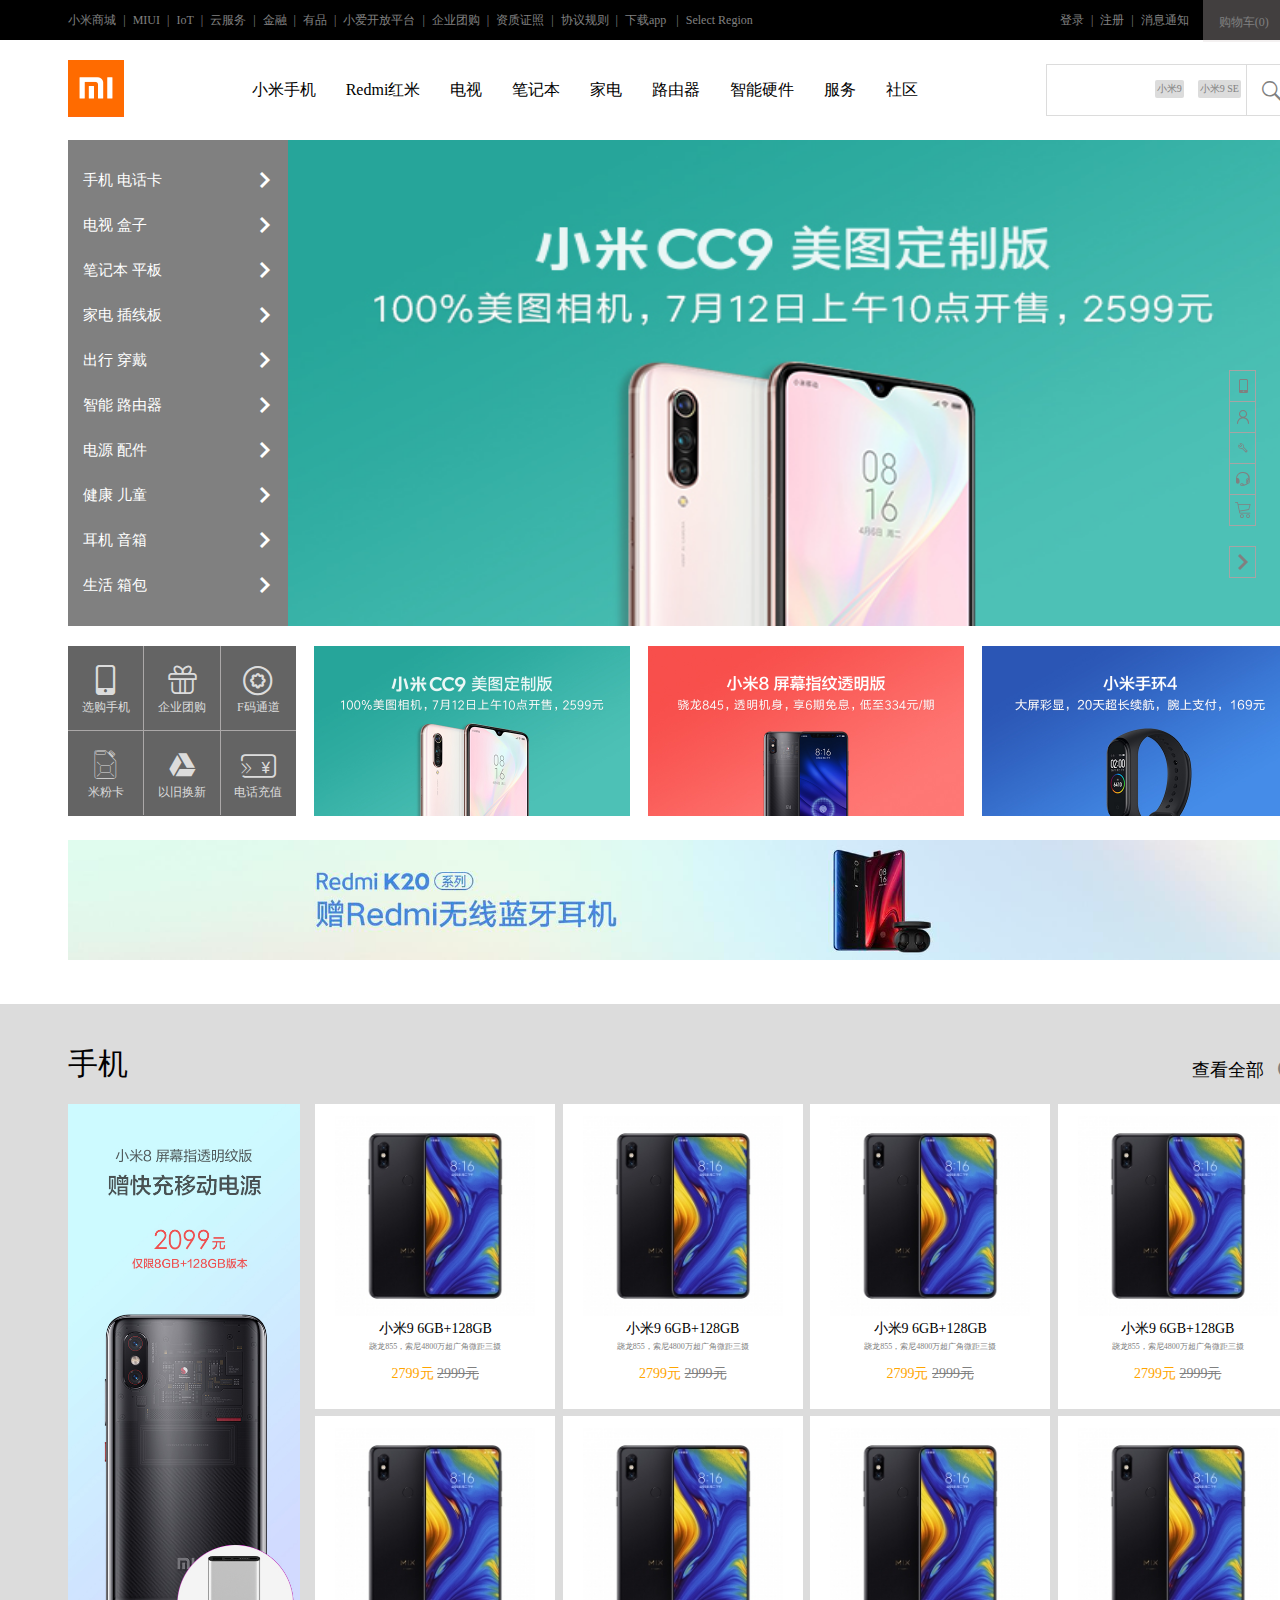
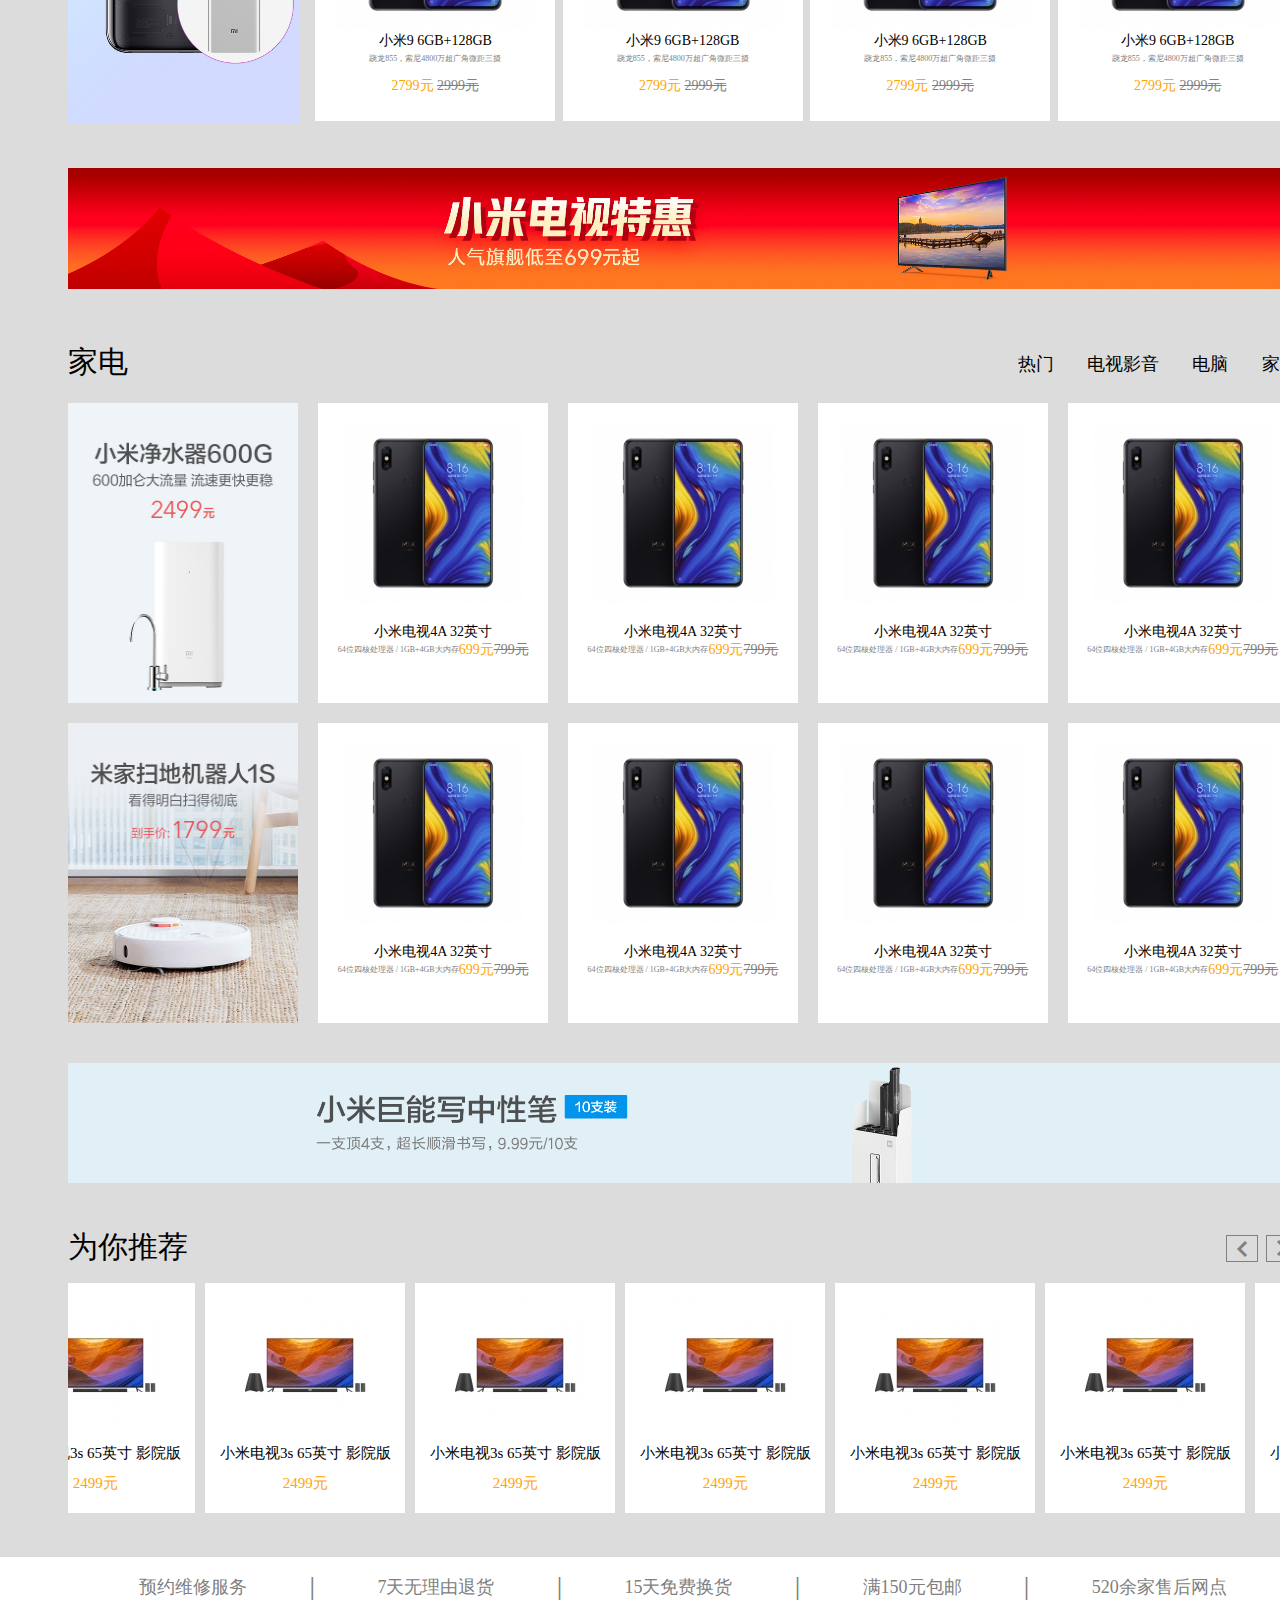
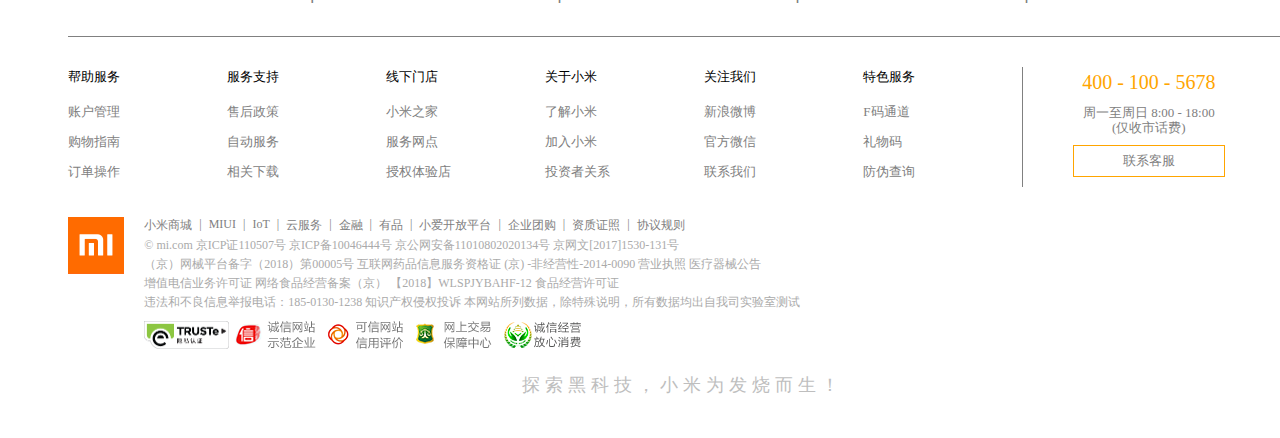
<file: html/index.html>
﻿<!DOCTYPE html>
<html lang="en">

<head>
    <meta charset="UTF-8">
    <meta name="viewport" content="width=device-width, initial-scale=1.0">
    <meta http-equiv="X-UA-Compatible" content="ie=edge">
    <link rel="stylesheet" href="../fonts/iconfont.css" />
    <link rel="stylesheet" href="../css/index.css" />
    <title>小米首页</title>
</head>

<body>
    <nav>
        <div class="header">
            <ul class="headerLeft">
                <li>小米商城</li>
                <li>MIUI</li>
                <li>IoT</li>
                <li>云服务</li>
                <li>金融</li>
                <li>有品</li>
                <li>小爱开放平台</li>
                <li>企业团购</li>
                <li>资质证照</li>
                <li>协议规则</li>
                <li class="loadApp">
                    <span>下载app</span>
                    <div class="eweima">
                        <img src="../imgs/二维码.png" alt="">
                        <p>小米商城APP</p>
                    </div>
                </li>
                <li class="liEnd">Select Region</li>
            </ul>
            <ul class="headerRight">
                <li>登录</li>
                <li>注册</li>
                <li class="liEnd">消息通知</li>
                <li class="liEnd">
                    <span class="iconfont icon-gouwucheman"></span>&nbsp;
                    <span>购物车(0)</span>
                    <div class="gwcFocus">
                        购物车中还没有商品，赶紧选购吧！
                    </div>
                </li>
            </ul>
        </div>
    </nav>

    <!-- 菜单栏部分 -->
    <nav class="muneNav">
        <!-- 展示菜单 -->
        <div class="menu">
            <div class="log">
                <a href="#">
                    <img src="../imgs/logo-footer.png" alt="">
                </a>
            </div>
            <ul>
                <li class="phoneLi01">小米手机</li>
                <li class="phoneLi02">Redmi红米</li>
                <li class="phoneLi03">电视</li>
                <li>笔记本</li>
                <li>家电</li>
                <li>路由器</li>
                <li>智能硬件</li>
                <li>服务</li>
                <li>社区</li>
            </ul>
            <div class="sousuo">
                <div class="sousuoL">
                    <input type="text" class="sousuoInput">
                    <div class="hide">
                        <span>小米9</span>
                        <span>小米9 SE</span>
                    </div>
                </div>
                <div class="suosouR iconfont icon-sousuo"></div>
            </div>
        </div>

        <!-- 鼠标经过菜单时显示的内容 -->
        <!-- 01 -->
        <div class="xmPhone Phone01">
            <ul>
                <li>
                    <a href="#">
                        <img src="../imgs/_320.png" alt="">
                    </a>
                    <br>
                    <span>小米CC100</span>
                    <br>
                    <span class="price">1799元起</span>
                </li>
                <li></li>
                <li>
                    <a href="#">
                        <img src="../imgs/_320.png" alt="">
                    </a>
                    <br>
                    <span>小米CC9</span>
                    <br>
                    <span class="price">1799元起</span>
                </li>
                <li></li>
                <li>
                    <a href="#">
                        <img src="../imgs/_320.png" alt="">
                    </a>
                    <br>
                    <span>小米CC9</span>
                    <br>
                    <span class="price">1799元起</span>
                </li>
                <li></li>
                <li>
                    <a href="#">
                        <img src="../imgs/_320.png" alt="">
                    </a>
                    <br>
                    <span>小米CC9</span>
                    <br>
                    <span class="price">1799元起</span>
                </li>
                <li></li>
                <li>
                    <a href="#">
                        <img src="../imgs/_320.png" alt="">
                    </a>
                    <br>
                    <span>小米CC9</span>
                    <br>
                    <span class="price">1799元起</span>
                </li>
                <li></li>
                <li>
                    <a href="#">
                        <img src="../imgs/_320.png" alt="">
                    </a>
                    <br>
                    <span>小米CC9</span>
                    <br>
                    <span class="price">1799元起</span>
                </li>
            </ul>
        </div>
        <!-- 02 -->
        <div class="xmPhone hmPhone">
            <ul>
                <li>
                    <a href="#">
                        <img src="../imgs/_320.png" alt="">
                    </a>
                    <br>
                    <span>小米CC9</span>
                    <br>
                    <span class="price">1799元起</span>
                </li>
                <li></li>
                <li>
                    <img src="../imgs/_320.png" alt="">
                    <br>
                    <span>红米CC9</span>
                    <br>
                    <span class="price">1799元起</span>
                </li>
                <li></li>
                <li>
                    <img src="../imgs/_320.png" alt="">
                    <br>
                    <span>小米CC9</span>
                    <br>
                    <span class="price">1799元起</span>
                </li>
                <li></li>
                <li>
                    <img src="../imgs/_320.png" alt="">
                    <br>
                    <span>小米CC9</span>
                    <br>
                    <span class="price">1799元起</span>
                </li>
                <li></li>
                <li>
                    <img src="../imgs/_320.png" alt="">
                    <br>
                    <span>小米CC9</span>
                    <br>
                    <span class="price">1799元起</span>
                </li>
                <li></li>
                <li>
                    <img src="../imgs/_320.png" alt="">
                    <br>
                    <span>小米CC9</span>
                    <br>
                    <span class="price">1799元起</span>
                </li>
            </ul>
        </div>
        <!-- 03 -->
        <div class="xmPhone tv">
            <ul>
                <li>
                    <a href="#">
                        <img src="../imgs/4A-55.jpg" alt="">
                    </a>
                    <br>
                    <span>小米CC9</span>
                    <br>
                    <span class="price">1799元起</span>
                </li>
                <li></li>
                <li>
                    <img src="../imgs/4A-55.jpg" alt="">
                    <br>
                    <span>红米CC9</span>
                    <br>
                    <span class="price">1799元起</span>
                </li>
                <li></li>
                <li>
                    <img src="../imgs/4A-55.jpg" alt="">
                    <br>
                    <span>小米CC129</span>
                    <br>
                    <span class="price">1799元起</span>
                </li>
                <li></li>
                <li>
                    <img src="../imgs/_320.png" alt="">
                    <br>
                    <span>小米CC9</span>
                    <br>
                    <span class="price">1799元起</span>
                </li>
                <li></li>
                <li>
                    <img src="../imgs/_320.png" alt="">
                    <br>
                    <span>小米CC9</span>
                    <br>
                    <span class="price">1799元起</span>
                </li>
                <li></li>
                <li>
                    <img src="../imgs/_320.png" alt="">
                    <br>
                    <span>小米CC9</span>
                    <br>
                    <span class="price">1799元起</span>
                </li>
            </ul>
        </div>
    </nav>

    <!-- 主体内容01部分 -->
    <section class="sec01">
        <div class="sec01Left">
            <ul>
                <li class="sec01Li01">
                    <a href="#">
                        <span class="sec01LeftWz">手机 电话卡</span>
                        <span class="sec01LeftFh iconfont icon-youjiantou"></span>
                    </a>
                </li>
                <li>
                    <a href="#">
                        <span class="sec01LeftWz">电视 盒子</span>
                        <span class="sec01LeftFh iconfont icon-youjiantou"></span>
                    </a>
                </li>
                <li>
                    <a href="#">
                        <span class="sec01LeftWz">笔记本 平板</span>
                        <span class="sec01LeftFh iconfont icon-youjiantou"></span>
                    </a>
                </li>
                <li class="sec01Li04">
                    <a href="#">
                        <span class="sec01LeftWz">家电 插线板</span>
                        <span class="sec01LeftFh iconfont icon-youjiantou"></span>
                    </a>
                </li>
                <li>
                    <a href="#">
                        <span class="sec01LeftWz">出行 穿戴</span>
                        <span class="sec01LeftFh iconfont icon-youjiantou"></span>
                    </a>
                </li>
                <li>
                    <a href="#">
                        <span class="sec01LeftWz">智能 路由器</span>
                        <span class="sec01LeftFh iconfont icon-youjiantou"></span>
                    </a>
                </li>
                <li>
                    <a href="#">
                        <span class="sec01LeftWz">电源 配件</span>
                        <span class="sec01LeftFh iconfont icon-youjiantou"></span>
                    </a>
                </li>
                <li>
                    <a href="#">
                        <span class="sec01LeftWz">健康 儿童</span>
                        <span class="sec01LeftFh iconfont icon-youjiantou"></span>
                    </a>
                </li>
                <li>
                    <a href="#">
                        <span class="sec01LeftWz">耳机 音箱</span>
                        <span class="sec01LeftFh iconfont icon-youjiantou"></span>
                    </a>
                </li>
                <li>
                    <a href="#">
                        <span class="sec01LeftWz">生活 箱包</span>
                        <span class="sec01LeftFh iconfont icon-youjiantou"></span>
                    </a>
                </li>
            </ul>
        </div>

        <!-- 鼠标经过子菜单 -->
        <div class="sec01LeftFocus">
            <ul>
                <li>
                    <a href="#">
                        <img src="../imgs/mi9-320.png" alt="">
                        <span>小米8 青春版</span>
                    </a>
                </li>
                <li>
                    <a href="#">
                        <img src="../imgs/mi9-320.png" alt="">
                        <span>小米8 青春版</span>
                    </a>
                </li>
                <li>
                    <a href="#">
                        <img src="../imgs/mi9-320.png" alt="">
                        <span>小米8 青春版</span>
                    </a>
                </li>
                <li>
                    <a href="#">
                        <img src="../imgs/mi9-320.png" alt="">
                        <span>小米8 青春版</span>
                    </a>
                </li>
                <li>
                    <a href="#">
                        <img src="../imgs/mi9-320.png" alt="">
                        <span>小米8 青春版</span>
                    </a>
                </li>
                <li>
                    <a href="#">
                        <img src="../imgs/mi9-320.png" alt="">
                        <span>小米8 青春版</span>
                    </a>
                </li>
                <li>
                    <a href="#">
                        <img src="../imgs/mi9-320.png" alt="">
                        <span>小米8 青春版</span>
                    </a>
                </li>
                <li>
                    <a href="#">
                        <img src="../imgs/mi9-320.png" alt="">
                        <span>小米9 青春版</span>
                    </a>
                </li>
                <li>
                    <a href="#">
                        <img src="../imgs/mi9-320.png" alt="">
                        <span>小米8 青春版</span>
                    </a>
                </li>
                <li>
                    <a href="#">
                        <img src="../imgs/mi9-320.png" alt="">
                        <span>小米8 青春版</span>
                    </a>
                </li>
                <li>
                    <a href="#">
                        <img src="../imgs/mi9-320.png" alt="">
                        <span>小米8 青春版</span>
                    </a>
                </li>
                <li>
                    <a href="#">
                        <img src="../imgs/mi9-320.png" alt="">
                        <span>小米8 青春版</span>
                    </a>
                </li>
                <li>
                    <a href="#">
                        <img src="../imgs/mi9-320.png" alt="">
                        <span>小米8 青春版</span>
                    </a>
                </li>
                <li>
                    <a href="#">
                        <img src="../imgs/mi9-320.png" alt="">
                        <span>小米8 青春版</span>
                    </a>
                </li>
                <li>
                    <a href="#">
                        <img src="../imgs/mi9-320.png" alt="">
                        <span>小米8 青春版</span>
                    </a>
                </li>
                <li>
                    <a href="#">
                        <img src="../imgs/mi9-320.png" alt="">
                        <span>小米8 青春版</span>
                    </a>
                </li>

            </ul>
        </div>

        <div class="sec01Right">
            <img src="../imgs/xmad_15625124400944_XhGDZ.jpg" alt="">
        </div>
    </section>

    <!-- 主体内容02部分 -->
    <section class="sec02">
        <div class="sec02Content">
            <div class="sec02Content1">
                <ul>
                    <li><a href="">
                            <span class="iconfont icon-shouji"></span>
                            <span>选购手机</span>
                        </a></li>
                    <li><a href="">
                            <span class="iconfont icon-liwu"></span>
                            <span>企业团购</span>
                        </a></li>
                    <li><a href="">
                            <span class="iconfont icon-quanquanzhuyeb"></span>
                            <span>F码通道</span>
                        </a></li>
                    <li><a href="">
                            <span class="iconfont icon-dianhuaqia"></span>
                            <span>米粉卡</span>
                        </a></li>
                    <li><a href="">
                            <span class="iconfont icon-ai49"></span>
                            <span>以旧换新</span>
                        </a></li>
                    <li><a href="">
                            <span class="iconfont icon-chongzhi"></span>
                            <span>电话充值</span>
                        </a></li>
                </ul>
            </div>
            <div class="sec02Content2">
                <a href="">
                    <img src="../imgs/xmad_15625124400944_XhGDZ.jpg" alt="">
                </a>
            </div>
            <div class="sec02Content3">
                <a href="">
                    <img src="../imgs/xmad_15625125305211_MeznF.jpg" alt="">
                </a>
            </div>
            <div class="sec02Content4">
                <a href="">
                    <img src="../imgs/xmad_15604776623629_bRHhl.jpg" alt="">
                </a>
            </div>
        </div>
    </section>

    <!-- 主体内容03部分 -->
    <section class="sec03">
        <div class="sec03Content">
            <a href="">
                <img src="../imgs/xmad_15625126063988_sCIBm.jpg" alt="">
            </a>
        </div>
    </section>

    <!-- 主体内容04部分 -->
    <section class="sec04">
        <div class="sec04Content">
            <div class="sec04Top">
                <span>手机</span>
                <span>
                    查看全部&nbsp;&nbsp;
                    <span class="iconfont icon-youjiantou1"></span>
                </span>
            </div>
            <div class="sec04Img">
                <div class="sec04Left">
                    <img src="../imgs/xmad_15626738651286_LCujs.jpg" alt="">
                </div>
                <div class="sec04Right">
                    <ul>
                        <li>
                            <a href="#">
                                <img src="../imgs/pms_1540429613.4617799!220x220.jpg" alt="">
                            </a>
                            <span>小米9 6GB+128GB</span>
                            <span class="pz">跷龙855，索尼4800万超广角微距三摄</span>
                            <span>
                                <span class="price">2799元</span>
                                <del>2999元</del>
                            </span>
                        </li>
                        <li>
                            <a href="#">
                                <img src="../imgs/pms_1540429613.4617799!220x220.jpg" alt="">
                            </a>
                            <span>小米9 6GB+128GB</span>
                            <span class="pz">跷龙855，索尼4800万超广角微距三摄</span>
                            <span>
                                <span class="price">2799元</span>
                                <del>2999元</del>
                            </span>
                        </li>
                        <li>
                            <a href="#">
                                <img src="../imgs/pms_1540429613.4617799!220x220.jpg" alt="">
                            </a>
                            <span>小米9 6GB+128GB</span>
                            <span class="pz">跷龙855，索尼4800万超广角微距三摄</span>
                            <span>
                                <span class="price">2799元</span>
                                <del>2999元</del>
                            </span>
                        </li>
                        <li>
                            <a href="#">
                                <img src="../imgs/pms_1540429613.4617799!220x220.jpg" alt="">
                            </a>
                            <span>小米9 6GB+128GB</span>
                            <span class="pz">跷龙855，索尼4800万超广角微距三摄</span>
                            <span>
                                <span class="price">2799元</span>
                                <del>2999元</del>
                            </span>
                        </li>
                        <li>
                            <a href="#">
                                <img src="../imgs/pms_1540429613.4617799!220x220.jpg" alt="">
                            </a>
                            <span>小米9 6GB+128GB</span>
                            <span class="pz">跷龙855，索尼4800万超广角微距三摄</span>
                            <span>
                                <span class="price">2799元</span>
                                <del>2999元</del>
                            </span>
                        </li>
                        <li>
                            <a href="#">
                                <img src="../imgs/pms_1540429613.4617799!220x220.jpg" alt="">
                            </a>
                            <span>小米9 6GB+128GB</span>
                            <span class="pz">跷龙855，索尼4800万超广角微距三摄</span>
                            <span>
                                <span class="price">2799元</span>
                                <del>2999元</del>
                            </span>
                        </li>
                        <li>
                            <a href="#">
                                <img src="../imgs/pms_1540429613.4617799!220x220.jpg" alt="">
                            </a>
                            <span>小米9 6GB+128GB</span>
                            <span class="pz">跷龙855，索尼4800万超广角微距三摄</span>
                            <span>
                                <span class="price">2799元</span>
                                <del>2999元</del>
                            </span>
                        </li>
                        <li>
                            <a href="#">
                                <img src="../imgs/pms_1540429613.4617799!220x220.jpg" alt="">
                            </a>
                            <span>小米9 6GB+128GB</span>
                            <span class="pz">跷龙855，索尼4800万超广角微距三摄</span>
                            <span>
                                <span class="price">2799元</span>
                                <del>2999元</del>
                            </span>
                        </li>
                    </ul>
                </div>
            </div>
        </div>
    </section>

    <!-- 主体内容05部分 -->
    <section class="sec05">
        <a href="#">
            <img src="../imgs/xmad_15623199613764_JWGzK.jpg" alt="">
        </a>
    </section>

    <!-- 主体内容06部分 -->
    <section class="sec06">
        <div class="sec06Top">
            <span>家电</span>
            <ul>
                <li><a href="">热门</a></li>
                <li><a href="">电视影音</a></li>
                <li><a href="">电脑</a></li>
                <li><a href="">家居</a></li>
            </ul>
        </div>
        <div class="sec06Botton">
            <ul>
                <li>
                    <img src="../imgs/xmad_15608266264545_qWIRv.jpg" alt="">
                </li>
                <li class="hideLi01">
                    <div class="show">
                        <a href="#">
                            <img src="../imgs/pms_1540429613.4617799!220x220.jpg" alt="">
                        </a>
                        <span>小米电视4A 32英寸</span>
                        <span class="pz">64位四核处理器 / 1GB+4GB大内存</span>
                        <span>
                            <span class="price">699元</span>
                            <del>799元</del>
                        </span>
                    </div>
                    <div class="hide">
                        <p>很满意，非常喜欢，开心！</p>
                        <p>来自于 童童 的好评</p>
                    </div>
                </li>
                <li class="hideLi01">
                    <div class="show">
                        <a href="#">
                            <img src="../imgs/pms_1540429613.4617799!220x220.jpg" alt="">
                        </a>
                        <span>小米电视4A 32英寸</span>
                        <span class="pz">64位四核处理器 / 1GB+4GB大内存</span>
                        <span>
                            <span class="price">699元</span>
                            <del>799元</del>
                        </span>
                    </div>
                    <div class="hide">
                        <p>很满意，非常喜欢，开心！</p>
                        <p>来自于 童童 的好评</p>
                    </div>
                </li>
                <li class="hideLi01">
                    <div class="show">
                        <a href="#">
                            <img src="../imgs/pms_1540429613.4617799!220x220.jpg" alt="">
                        </a>
                        <span>小米电视4A 32英寸</span>
                        <span class="pz">64位四核处理器 / 1GB+4GB大内存</span>
                        <span>
                            <span class="price">699元</span>
                            <del>799元</del>
                        </span>
                    </div>
                    <div class="hide">
                        <p>很满意，非常喜欢，开心！</p>
                        <p>来自于 童童 的好评</p>
                    </div>
                </li>
                <li class="hideLi01">
                    <div class="show">
                        <a href="#">
                            <img src="../imgs/pms_1540429613.4617799!220x220.jpg" alt="">
                        </a>
                        <span>小米电视4A 32英寸</span>
                        <span class="pz">64位四核处理器 / 1GB+4GB大内存</span>
                        <span>
                            <span class="price">699元</span>
                            <del>799元</del>
                        </span>
                    </div>
                    <div class="hide">
                        <p>很满意，非常喜欢，开心！</p>
                        <p>来自于 童童 的好评</p>
                    </div>
                </li>
                <li>
                    <img src="../imgs/xmad_15591868935935_TNSBR.jpg" alt="">
                </li>
                <li class="hideLi01">
                    <div class="show">
                        <a href="#">
                            <img src="../imgs/pms_1540429613.4617799!220x220.jpg" alt="">
                        </a>
                        <span>小米电视4A 32英寸</span>
                        <span class="pz">64位四核处理器 / 1GB+4GB大内存</span>
                        <span>
                            <span class="price">699元</span>
                            <del>799元</del>
                        </span>
                    </div>
                    <div class="hide">
                        <p>很满意，非常喜欢，开心！</p>
                        <p>来自于 童童 的好评</p>
                    </div>
                </li>
                <li class="hideLi01">
                    <div class="show">
                        <a href="#">
                            <img src="../imgs/pms_1540429613.4617799!220x220.jpg" alt="">
                        </a>
                        <span>小米电视4A 32英寸</span>
                        <span class="pz">64位四核处理器 / 1GB+4GB大内存</span>
                        <span>
                            <span class="price">699元</span>
                            <del>799元</del>
                        </span>
                    </div>
                    <div class="hide">
                        <p>很满意，非常喜欢，开心！</p>
                        <p>来自于 童童 的好评</p>
                    </div>
                </li>
                <li class="hideLi01">
                    <div class="show">
                        <a href="#">
                            <img src="../imgs/pms_1540429613.4617799!220x220.jpg" alt="">
                        </a>
                        <span>小米电视4A 32英寸</span>
                        <span class="pz">64位四核处理器 / 1GB+4GB大内存</span>
                        <span>
                            <span class="price">699元</span>
                            <del>799元</del>
                        </span>
                    </div>
                    <div class="hide">
                        <p>很满意，非常喜欢，开心！</p>
                        <p>来自于 童童 的好评</p>
                    </div>
                </li>
                <li class="hideLi01">
                    <div class="show">
                        <a href="#">
                            <img src="../imgs/pms_1540429613.4617799!220x220.jpg" alt="">
                        </a>
                        <span>小米电视4A 32英寸</span>
                        <span class="pz">64位四核处理器 / 1GB+4GB大内存</span>
                        <span>
                            <span class="price">699元</span>
                            <del>799元</del>
                        </span>
                    </div>
                    <div class="hide">
                        <p>很满意，非常喜欢，开心！</p>
                        <p>来自于 童童 的好评</p>
                    </div>
                </li>
            </ul>
        </div>
    </section>

    <!-- 主体内容07部分 -->
    <section class="sec07">
        <a href="#">
            <img src="../imgs//xmad_15613709054033_Hbsyl.jpg" alt="">
        </a>
    </section>

    <!-- 主体内容08部分 -->
    <section class="sec08">
        <div class="sec08Top">
            <span>为你推荐</span>
            <span>
                <span class="iconfont icon-youjiantou prev"></span>
                <span class="iconfont icon-youjiantou next"></span>
            </span>
        </div>
        <div class="sec08Bottom">
            <ul class="scrollUl">
                <li>
                    <img src="../imgs/pms_1475052168.43877575!140x140.jpg" alt="">
                    <p>小米电视3s 65英寸 影院版</p>
                    <p>2499元</p>
                </li>
                <li>
                    <img src="../imgs/pms_1475052168.43877575!140x140.jpg" alt="">
                    <p>小米电视3s 65英寸 影院版</p>
                    <p>2499元</p>
                </li>
                <li>
                    <img src="../imgs/pms_1475052168.43877575!140x140.jpg" alt="">
                    <p>小米电视3s 65英寸 影院版</p>
                    <p>2499元</p>
                </li>
                <li>
                    <img src="../imgs/pms_1475052168.43877575!140x140.jpg" alt="">
                    <p>小米电视3s 65英寸 影院版</p>
                    <p>2499元</p>
                </li>
                <li>
                    <img src="../imgs/pms_1475052168.43877575!140x140.jpg" alt="">
                    <p>小米电视3s 65英寸 影院版</p>
                    <p>2499元</p>
                </li>
                <li>
                    <img src="../imgs/pms_1475052168.43877575!140x140.jpg" alt="">
                    <p>小米电视3s 65英寸 影院版</p>
                    <p>2499元</p>
                </li>
                <li>
                    <img src="../imgs/pms_1475052168.43877575!140x140.jpg" alt="">
                    <p>小米电视3s 65英寸 影院版</p>
                    <p>2499元</p>
                </li>
                <li>
                    <img src="../imgs/pms_1475052168.43877575!140x140.jpg" alt="">
                    <p>小米电视3s 65英寸 影院版</p>
                    <p>2499元</p>
                </li>
                <li>
                    <img src="../imgs/pms_1475052168.43877575!140x140.jpg" alt="">
                    <p>小米电视3s 65英寸 影院版</p>
                    <p>2499元</p>
                </li>
                <li>
                    <img src="../imgs/pms_1475052168.43877575!140x140.jpg" alt="">
                    <p>小米电视3s 65英寸 影院版</p>
                    <p>2499元</p>
                </li>
            </ul>
        </div>
    </section>

    <footer class="footer">
        <ul class="fTop">
            <li>预约维修服务</li>
            <li>|</li>
            <li>7天无理由退货</li>
            <li>|</li>
            <li>15天免费换货</li>
            <li>|</li>
            <li>满150元包邮</li>
            <li>|</li>
            <li>520余家售后网点</li>
        </ul>

        <div class="fMiddle">
            <dl>
                <dt>帮助服务</dt>
                <dd>账户管理</dd>
                <dd>购物指南</dd>
                <dd>订单操作</dd>
            </dl>

            <dl>
                <dt>服务支持</dt>
                <dd>售后政策</dd>
                <dd>自动服务</dd>
                <dd>相关下载</dd>
            </dl>

            <dl>
                <dt>线下门店</dt>
                <dd>小米之家</dd>
                <dd>服务网点</dd>
                <dd>授权体验店</dd>
            </dl>

            <dl>
                <dt>关于小米</dt>
                <dd>了解小米</dd>
                <dd>加入小米</dd>
                <dd>投资者关系</dd>
            </dl>

            <dl>
                <dt>关注我们</dt>
                <dd>新浪微博</dd>
                <dd>官方微信</dd>
                <dd>联系我们</dd>
            </dl>

            <dl>
                <dt>特色服务</dt>
                <dd>F码通道</dd>
                <dd>礼物码</dd>
                <dd>防伪查询</dd>
            </dl>

            <dl>
                <dd>400 - 100 - 5678</dd>
                <dd>周一至周日 8:00 - 18:00</dd>
                <dd>(仅收市话费)</dd>
                <dd class="kf">联系客服</dd>
            </dl>
        </div>

        <div class="fBottom">
            <img src="../imgs/logo-footer.png" alt="">
            <div class="fBottomContent">
                <ul>
                    <li>
                        <a href="#">小米商城
                        </a>
                    </li>
                    <li>|</li>
                    <li>
                        <a href="#">MIUI
                        </a>
                    </li>
                    <li>|</li>
                    <li>
                        <a href="#">IoT
                        </a>
                    </li>
                    <li>|</li>
                    <li>
                        <a href="#">云服务
                        </a>
                    </li>
                    <li>|</li>
                    <li>
                        <a href="#">金融
                        </a>
                    </li>
                    <li>|</li>
                    <li>
                        <a href="#">有品
                        </a>
                    </li>
                    <li>|</li>
                    <li>
                        <a href="#">小爱开放平台
                        </a>
                    </li>
                    <li>|</li>
                    <li>
                        <a href="#">企业团购
                        </a>
                    </li>
                    <li>|</li>
                    <li>
                        <a href="#">资质证照
                        </a>
                    </li>
                    <li>|</li>
                    <li>
                        <a href="#">协议规则
                        </a>
                    </li>
                </ul>
                <br>
                <span>
                    &copy; mi.com 京ICP证110507号
                    京ICP备10046444号
                    京公网安备11010802020134号
                    京网文[2017]1530-131号
                </span>
                <br>
                <span>
                    （京）网械平台备字（2018）第00005号
                    互联网药品信息服务资格证 (京)
                    -非经营性-2014-0090
                    营业执照
                    医疗器械公告
                </span>
                <br>
                <span>
                    增值电信业务许可证
                    网络食品经营备案（京）
                    【2018】WLSPJYBAHF-12
                    食品经营许可证
                </span>
                <br>
                <span>
                    违法和不良信息举报电话：185-0130-1238 知识产权侵权投诉
                    本网站所列数据，除特殊说明，所有数据均出自我司实验室测试
                </span>
                <br>
                <img src="../imgs/truste.png" alt="">
                <img src="../imgs/v-logo-2.png" alt="">
                <img src="../imgs/v-logo-1.png" alt="">
                <img src="../imgs/v-logo-3.png" alt="">
                <img src="../imgs/ba10428a4f9495ac310fd0b5e0cf8370.png" alt="">
            </div>
        </div>

        <div class="fBottomWz">
            探索黑科技，小米为发烧而生！
        </div>
    </footer>

    <aside class="aside">
        <ul>
            <li>
                <a href="">
                    <span class="iconfont icon-shouji"></span>
                </a>
            </li>
            <li>
                <a href="">
                    <span class="iconfont icon-lianxiren"></span>
                </a>
            </li>
            <li>
                <a href="">
                    <span class="iconfont icon-gongju"></span>
                </a>
            </li>
            <li>
                <a href="">
                    <span class="iconfont icon-fuwu"></span>
                </a>
            </li>
            <li  class="backTop">
                <a href="">
                    <span class="iconfont icon-gouwuche"></span>
                </a>
            </li>
            <li  class="backTop">
                <a href="">
                    <span class="iconfont icon-youjiantou"></span>
                </a>
            </li>
        </ul>
    </aside>

    <script>
        // 01
        var phoneLi01 = document.getElementsByClassName("phoneLi01")[0];
        var phone01 = document.getElementsByClassName("Phone01")[0];
        h = 0;
        phoneLi01.onmouseover = function () {
            // var timer=setInterval(function (){
            //     phone01.style.height=h++ + "px";
            //     if(h>=180){
            //         clearInterval(timer);
            //     }
            // },1000);
            phone01.style.display = "flex";
        }
        phone01.onmouseover = function () {
            phone01.style.display = "flex";
        }
        phoneLi01.onmouseout = function () {
            phone01.style.display = "none";
        }
        phone01.onmouseout = function () {
            phone01.style.display = "none";
        }

        // 02
        var tv = document.getElementsByClassName("tv")[0];
        var phoneLi03 = document.getElementsByClassName("phoneLi03")[0];
        phoneLi03.onmouseover = function () {
            tv.style.display = "flex";
        }
        tv.onmouseover = function () {
            tv.style.display = "flex";
        }
        phoneLi03.onmouseout = function () {
            tv.style.display = "none";
        }
        tv.onmouseout = function () {
            tv.style.display = "none";
        }

        // 
        var sec01Li01 = document.getElementsByClassName("sec01Li01")[0];
        var sec01Li04 = document.getElementsByClassName("sec01Li04")[0];
        var sec01LeftFocus = document.getElementsByClassName("sec01LeftFocus")[0];
        sec01Li01.onmouseover = function () {
            sec01LeftFocus.style.display = "flex";
        }
        sec01Li01.onmouseout = function () {
            sec01LeftFocus.style.display = "none";
        }
        sec01LeftFocus.onmouseover = function () {
            sec01LeftFocus.style.display = "flex";
        }
        sec01LeftFocus.onmouseout = function () {
            sec01LeftFocus.style.display = "none";
        }
        sec01Li04.onmouseover = function () {
            sec01LeftFocus.style.display = "flex";
        }
        sec01Li04.onmouseout = function () {
            sec01LeftFocus.style.display = "none";
        }

        //自动混动
        var scrollUl = document.getElementsByClassName("scrollUl")[0];
        w = 0;
        var timer = setInterval(function () {
            scrollUl.style.left = w-- + "px";
            if (w == -860) {
                clearInterval(timer);
            }
        }, 10);

        //
        var sousuoInput=document.getElementsByClassName("sousuoInput")[0];
        var hide=document.getElementsByClassName("hide")[0];
        console.log(sousuoInput);
        console.log(hide);
        sousuoInput.onfocus=function (){
            hide.style.display="none";
        }
        sousuoInput.onblur=function (){
            if(sousuoInput.value==""){
                hide.style.display="inline-block";
            }
        }
    </script>
</body>

</html>
</file>
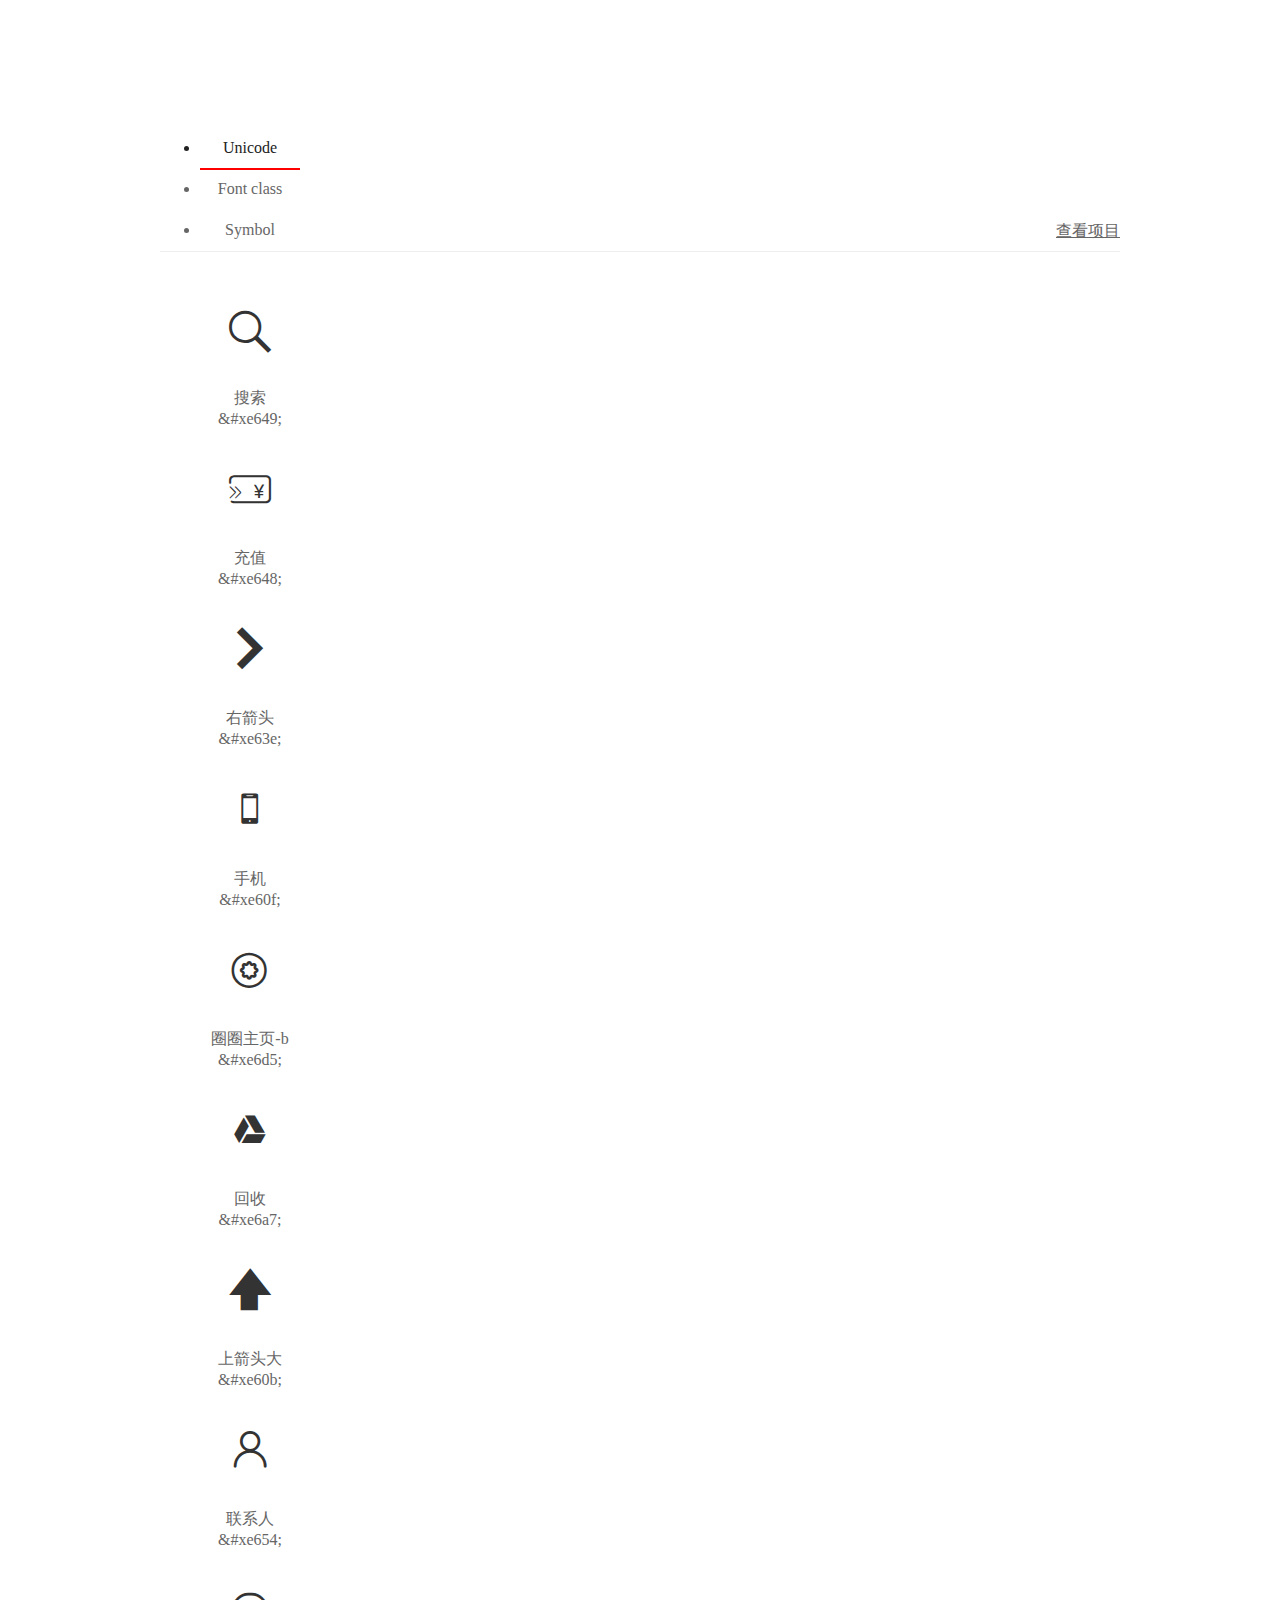
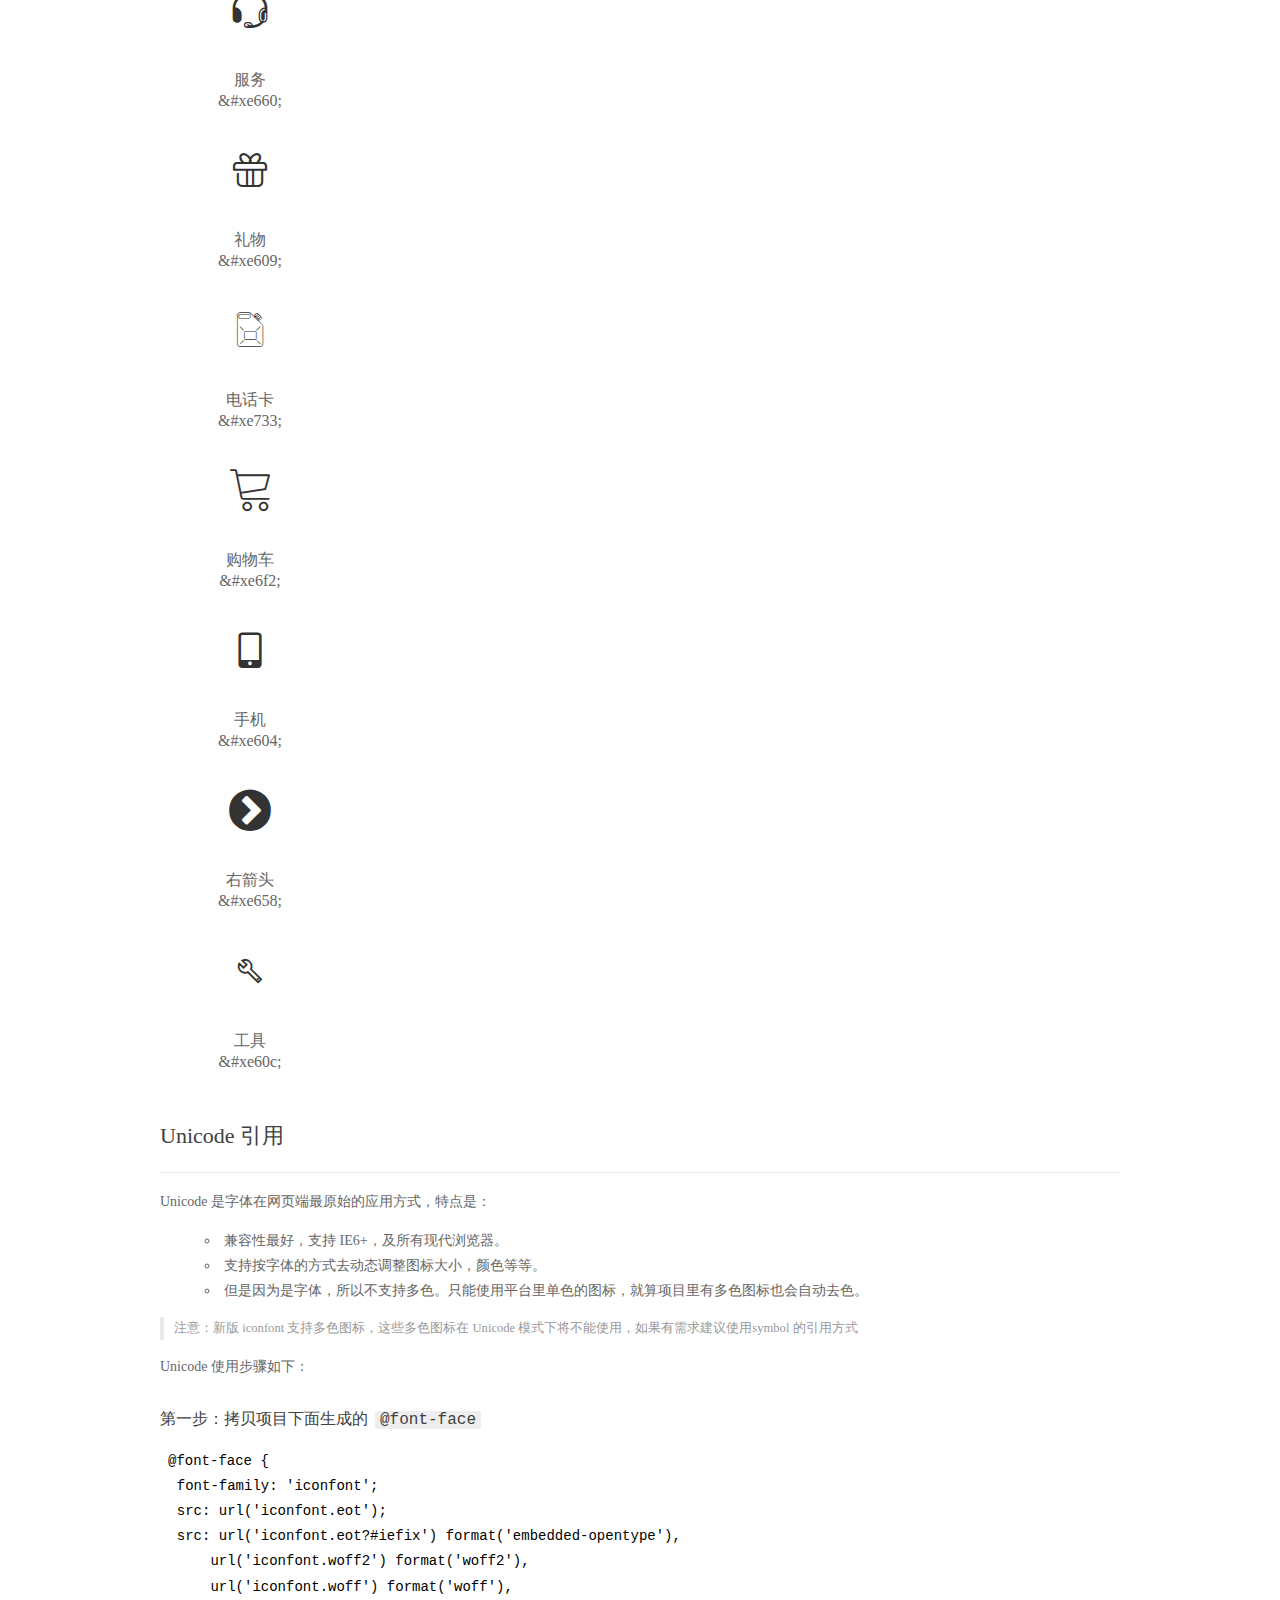
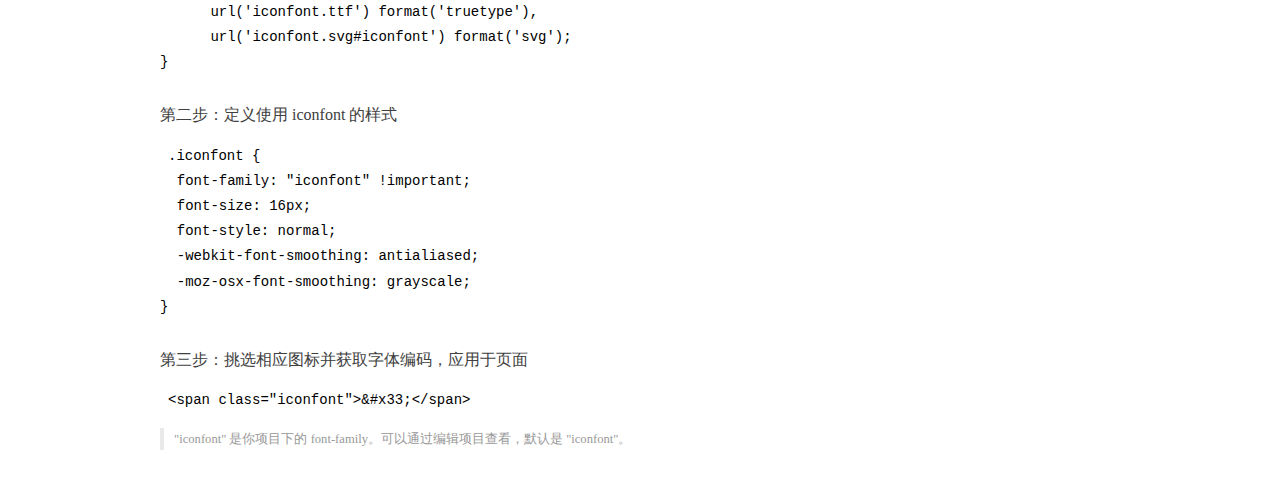
<file: fonts/demo_index.html>
<!DOCTYPE html>
<html>
<head>
  <meta charset="utf-8"/>
  <title>IconFont Demo</title>
  <link rel="shortcut icon" href="https://gtms04.alicdn.com/tps/i4/TB1_oz6GVXXXXaFXpXXJDFnIXXX-64-64.ico" type="image/x-icon"/>
  <link rel="stylesheet" href="https://g.alicdn.com/thx/cube/1.3.2/cube.min.css">
  <link rel="stylesheet" href="demo.css">
  <link rel="stylesheet" href="iconfont.css">
  <script src="iconfont.js"></script>
  <!-- jQuery -->
  <script src="https://a1.alicdn.com/oss/uploads/2018/12/26/7bfddb60-08e8-11e9-9b04-53e73bb6408b.js"></script>
  <!-- 代码高亮 -->
  <script src="https://a1.alicdn.com/oss/uploads/2018/12/26/a3f714d0-08e6-11e9-8a15-ebf944d7534c.js"></script>
</head>
<body>
  <div class="main">
    <h1 class="logo"><a href="https://www.iconfont.cn/" title="iconfont 首页" target="_blank">&#xe86b;</a></h1>
    <div class="nav-tabs">
      <ul id="tabs" class="dib-box">
        <li class="dib active"><span>Unicode</span></li>
        <li class="dib"><span>Font class</span></li>
        <li class="dib"><span>Symbol</span></li>
      </ul>
      
      <a href="https://www.iconfont.cn/manage/index?manage_type=myprojects&projectId=1283504" target="_blank" class="nav-more">查看项目</a>
      
    </div>
    <div class="tab-container">
      <div class="content unicode" style="display: block;">
          <ul class="icon_lists dib-box">
          
            <li class="dib">
              <span class="icon iconfont">&#xe649;</span>
                <div class="name">搜索</div>
                <div class="code-name">&amp;#xe649;</div>
              </li>
          
            <li class="dib">
              <span class="icon iconfont">&#xe648;</span>
                <div class="name">充值</div>
                <div class="code-name">&amp;#xe648;</div>
              </li>
          
            <li class="dib">
              <span class="icon iconfont">&#xe63e;</span>
                <div class="name">右箭头</div>
                <div class="code-name">&amp;#xe63e;</div>
              </li>
          
            <li class="dib">
              <span class="icon iconfont">&#xe60f;</span>
                <div class="name">手机</div>
                <div class="code-name">&amp;#xe60f;</div>
              </li>
          
            <li class="dib">
              <span class="icon iconfont">&#xe6d5;</span>
                <div class="name">圈圈主页-b</div>
                <div class="code-name">&amp;#xe6d5;</div>
              </li>
          
            <li class="dib">
              <span class="icon iconfont">&#xe6a7;</span>
                <div class="name">回收</div>
                <div class="code-name">&amp;#xe6a7;</div>
              </li>
          
            <li class="dib">
              <span class="icon iconfont">&#xe60b;</span>
                <div class="name">上箭头大</div>
                <div class="code-name">&amp;#xe60b;</div>
              </li>
          
            <li class="dib">
              <span class="icon iconfont">&#xe654;</span>
                <div class="name">联系人</div>
                <div class="code-name">&amp;#xe654;</div>
              </li>
          
            <li class="dib">
              <span class="icon iconfont">&#xe660;</span>
                <div class="name">服务</div>
                <div class="code-name">&amp;#xe660;</div>
              </li>
          
            <li class="dib">
              <span class="icon iconfont">&#xe609;</span>
                <div class="name">礼物</div>
                <div class="code-name">&amp;#xe609;</div>
              </li>
          
            <li class="dib">
              <span class="icon iconfont">&#xe733;</span>
                <div class="name">电话卡</div>
                <div class="code-name">&amp;#xe733;</div>
              </li>
          
            <li class="dib">
              <span class="icon iconfont">&#xe6f2;</span>
                <div class="name">购物车</div>
                <div class="code-name">&amp;#xe6f2;</div>
              </li>
          
            <li class="dib">
              <span class="icon iconfont">&#xe604;</span>
                <div class="name">手机</div>
                <div class="code-name">&amp;#xe604;</div>
              </li>
          
            <li class="dib">
              <span class="icon iconfont">&#xe658;</span>
                <div class="name">右箭头</div>
                <div class="code-name">&amp;#xe658;</div>
              </li>
          
            <li class="dib">
              <span class="icon iconfont">&#xe60c;</span>
                <div class="name">工具</div>
                <div class="code-name">&amp;#xe60c;</div>
              </li>
          
          </ul>
          <div class="article markdown">
          <h2 id="unicode-">Unicode 引用</h2>
          <hr>

          <p>Unicode 是字体在网页端最原始的应用方式，特点是：</p>
          <ul>
            <li>兼容性最好，支持 IE6+，及所有现代浏览器。</li>
            <li>支持按字体的方式去动态调整图标大小，颜色等等。</li>
            <li>但是因为是字体，所以不支持多色。只能使用平台里单色的图标，就算项目里有多色图标也会自动去色。</li>
          </ul>
          <blockquote>
            <p>注意：新版 iconfont 支持多色图标，这些多色图标在 Unicode 模式下将不能使用，如果有需求建议使用symbol 的引用方式</p>
          </blockquote>
          <p>Unicode 使用步骤如下：</p>
          <h3 id="-font-face">第一步：拷贝项目下面生成的 <code>@font-face</code></h3>
<pre><code class="language-css"
>@font-face {
  font-family: 'iconfont';
  src: url('iconfont.eot');
  src: url('iconfont.eot?#iefix') format('embedded-opentype'),
      url('iconfont.woff2') format('woff2'),
      url('iconfont.woff') format('woff'),
      url('iconfont.ttf') format('truetype'),
      url('iconfont.svg#iconfont') format('svg');
}
</code></pre>
          <h3 id="-iconfont-">第二步：定义使用 iconfont 的样式</h3>
<pre><code class="language-css"
>.iconfont {
  font-family: "iconfont" !important;
  font-size: 16px;
  font-style: normal;
  -webkit-font-smoothing: antialiased;
  -moz-osx-font-smoothing: grayscale;
}
</code></pre>
          <h3 id="-">第三步：挑选相应图标并获取字体编码，应用于页面</h3>
<pre>
<code class="language-html"
>&lt;span class="iconfont"&gt;&amp;#x33;&lt;/span&gt;
</code></pre>
          <blockquote>
            <p>"iconfont" 是你项目下的 font-family。可以通过编辑项目查看，默认是 "iconfont"。</p>
          </blockquote>
          </div>
      </div>
      <div class="content font-class">
        <ul class="icon_lists dib-box">
          
          <li class="dib">
            <span class="icon iconfont icon-sousuo"></span>
            <div class="name">
              搜索
            </div>
            <div class="code-name">.icon-sousuo
            </div>
          </li>
          
          <li class="dib">
            <span class="icon iconfont icon-chongzhi"></span>
            <div class="name">
              充值
            </div>
            <div class="code-name">.icon-chongzhi
            </div>
          </li>
          
          <li class="dib">
            <span class="icon iconfont icon-youjiantou"></span>
            <div class="name">
              右箭头
            </div>
            <div class="code-name">.icon-youjiantou
            </div>
          </li>
          
          <li class="dib">
            <span class="icon iconfont icon-phone"></span>
            <div class="name">
              手机
            </div>
            <div class="code-name">.icon-phone
            </div>
          </li>
          
          <li class="dib">
            <span class="icon iconfont icon-quanquanzhuyeb"></span>
            <div class="name">
              圈圈主页-b
            </div>
            <div class="code-name">.icon-quanquanzhuyeb
            </div>
          </li>
          
          <li class="dib">
            <span class="icon iconfont icon-ai49"></span>
            <div class="name">
              回收
            </div>
            <div class="code-name">.icon-ai49
            </div>
          </li>
          
          <li class="dib">
            <span class="icon iconfont icon-uparrowbig"></span>
            <div class="name">
              上箭头大
            </div>
            <div class="code-name">.icon-uparrowbig
            </div>
          </li>
          
          <li class="dib">
            <span class="icon iconfont icon-lianxiren"></span>
            <div class="name">
              联系人
            </div>
            <div class="code-name">.icon-lianxiren
            </div>
          </li>
          
          <li class="dib">
            <span class="icon iconfont icon-fuwu"></span>
            <div class="name">
              服务
            </div>
            <div class="code-name">.icon-fuwu
            </div>
          </li>
          
          <li class="dib">
            <span class="icon iconfont icon-liwu"></span>
            <div class="name">
              礼物
            </div>
            <div class="code-name">.icon-liwu
            </div>
          </li>
          
          <li class="dib">
            <span class="icon iconfont icon-dianhuaqia"></span>
            <div class="name">
              电话卡
            </div>
            <div class="code-name">.icon-dianhuaqia
            </div>
          </li>
          
          <li class="dib">
            <span class="icon iconfont icon-gouwuche"></span>
            <div class="name">
              购物车
            </div>
            <div class="code-name">.icon-gouwuche
            </div>
          </li>
          
          <li class="dib">
            <span class="icon iconfont icon-shouji"></span>
            <div class="name">
              手机
            </div>
            <div class="code-name">.icon-shouji
            </div>
          </li>
          
          <li class="dib">
            <span class="icon iconfont icon-youjiantou1"></span>
            <div class="name">
              右箭头
            </div>
            <div class="code-name">.icon-youjiantou1
            </div>
          </li>
          
          <li class="dib">
            <span class="icon iconfont icon-gongju"></span>
            <div class="name">
              工具
            </div>
            <div class="code-name">.icon-gongju
            </div>
          </li>
          
        </ul>
        <div class="article markdown">
        <h2 id="font-class-">font-class 引用</h2>
        <hr>

        <p>font-class 是 Unicode 使用方式的一种变种，主要是解决 Unicode 书写不直观，语意不明确的问题。</p>
        <p>与 Unicode 使用方式相比，具有如下特点：</p>
        <ul>
          <li>兼容性良好，支持 IE8+，及所有现代浏览器。</li>
          <li>相比于 Unicode 语意明确，书写更直观。可以很容易分辨这个 icon 是什么。</li>
          <li>因为使用 class 来定义图标，所以当要替换图标时，只需要修改 class 里面的 Unicode 引用。</li>
          <li>不过因为本质上还是使用的字体，所以多色图标还是不支持的。</li>
        </ul>
        <p>使用步骤如下：</p>
        <h3 id="-fontclass-">第一步：引入项目下面生成的 fontclass 代码：</h3>
<pre><code class="language-html">&lt;link rel="stylesheet" href="./iconfont.css"&gt;
</code></pre>
        <h3 id="-">第二步：挑选相应图标并获取类名，应用于页面：</h3>
<pre><code class="language-html">&lt;span class="iconfont icon-xxx"&gt;&lt;/span&gt;
</code></pre>
        <blockquote>
          <p>"
            iconfont" 是你项目下的 font-family。可以通过编辑项目查看，默认是 "iconfont"。</p>
        </blockquote>
      </div>
      </div>
      <div class="content symbol">
          <ul class="icon_lists dib-box">
          
            <li class="dib">
                <svg class="icon svg-icon" aria-hidden="true">
                  <use xlink:href="#icon-sousuo"></use>
                </svg>
                <div class="name">搜索</div>
                <div class="code-name">#icon-sousuo</div>
            </li>
          
            <li class="dib">
                <svg class="icon svg-icon" aria-hidden="true">
                  <use xlink:href="#icon-chongzhi"></use>
                </svg>
                <div class="name">充值</div>
                <div class="code-name">#icon-chongzhi</div>
            </li>
          
            <li class="dib">
                <svg class="icon svg-icon" aria-hidden="true">
                  <use xlink:href="#icon-youjiantou"></use>
                </svg>
                <div class="name">右箭头</div>
                <div class="code-name">#icon-youjiantou</div>
            </li>
          
            <li class="dib">
                <svg class="icon svg-icon" aria-hidden="true">
                  <use xlink:href="#icon-phone"></use>
                </svg>
                <div class="name">手机</div>
                <div class="code-name">#icon-phone</div>
            </li>
          
            <li class="dib">
                <svg class="icon svg-icon" aria-hidden="true">
                  <use xlink:href="#icon-quanquanzhuyeb"></use>
                </svg>
                <div class="name">圈圈主页-b</div>
                <div class="code-name">#icon-quanquanzhuyeb</div>
            </li>
          
            <li class="dib">
                <svg class="icon svg-icon" aria-hidden="true">
                  <use xlink:href="#icon-ai49"></use>
                </svg>
                <div class="name">回收</div>
                <div class="code-name">#icon-ai49</div>
            </li>
          
            <li class="dib">
                <svg class="icon svg-icon" aria-hidden="true">
                  <use xlink:href="#icon-uparrowbig"></use>
                </svg>
                <div class="name">上箭头大</div>
                <div class="code-name">#icon-uparrowbig</div>
            </li>
          
            <li class="dib">
                <svg class="icon svg-icon" aria-hidden="true">
                  <use xlink:href="#icon-lianxiren"></use>
                </svg>
                <div class="name">联系人</div>
                <div class="code-name">#icon-lianxiren</div>
            </li>
          
            <li class="dib">
                <svg class="icon svg-icon" aria-hidden="true">
                  <use xlink:href="#icon-fuwu"></use>
                </svg>
                <div class="name">服务</div>
                <div class="code-name">#icon-fuwu</div>
            </li>
          
            <li class="dib">
                <svg class="icon svg-icon" aria-hidden="true">
                  <use xlink:href="#icon-liwu"></use>
                </svg>
                <div class="name">礼物</div>
                <div class="code-name">#icon-liwu</div>
            </li>
          
            <li class="dib">
                <svg class="icon svg-icon" aria-hidden="true">
                  <use xlink:href="#icon-dianhuaqia"></use>
                </svg>
                <div class="name">电话卡</div>
                <div class="code-name">#icon-dianhuaqia</div>
            </li>
          
            <li class="dib">
                <svg class="icon svg-icon" aria-hidden="true">
                  <use xlink:href="#icon-gouwuche"></use>
                </svg>
                <div class="name">购物车</div>
                <div class="code-name">#icon-gouwuche</div>
            </li>
          
            <li class="dib">
                <svg class="icon svg-icon" aria-hidden="true">
                  <use xlink:href="#icon-shouji"></use>
                </svg>
                <div class="name">手机</div>
                <div class="code-name">#icon-shouji</div>
            </li>
          
            <li class="dib">
                <svg class="icon svg-icon" aria-hidden="true">
                  <use xlink:href="#icon-youjiantou1"></use>
                </svg>
                <div class="name">右箭头</div>
                <div class="code-name">#icon-youjiantou1</div>
            </li>
          
            <li class="dib">
                <svg class="icon svg-icon" aria-hidden="true">
                  <use xlink:href="#icon-gongju"></use>
                </svg>
                <div class="name">工具</div>
                <div class="code-name">#icon-gongju</div>
            </li>
          
          </ul>
          <div class="article markdown">
          <h2 id="symbol-">Symbol 引用</h2>
          <hr>

          <p>这是一种全新的使用方式，应该说这才是未来的主流，也是平台目前推荐的用法。相关介绍可以参考这篇<a href="">文章</a>
            这种用法其实是做了一个 SVG 的集合，与另外两种相比具有如下特点：</p>
          <ul>
            <li>支持多色图标了，不再受单色限制。</li>
            <li>通过一些技巧，支持像字体那样，通过 <code>font-size</code>, <code>color</code> 来调整样式。</li>
            <li>兼容性较差，支持 IE9+，及现代浏览器。</li>
            <li>浏览器渲染 SVG 的性能一般，还不如 png。</li>
          </ul>
          <p>使用步骤如下：</p>
          <h3 id="-symbol-">第一步：引入项目下面生成的 symbol 代码：</h3>
<pre><code class="language-html">&lt;script src="./iconfont.js"&gt;&lt;/script&gt;
</code></pre>
          <h3 id="-css-">第二步：加入通用 CSS 代码（引入一次就行）：</h3>
<pre><code class="language-html">&lt;style&gt;
.icon {
  width: 1em;
  height: 1em;
  vertical-align: -0.15em;
  fill: currentColor;
  overflow: hidden;
}
&lt;/style&gt;
</code></pre>
          <h3 id="-">第三步：挑选相应图标并获取类名，应用于页面：</h3>
<pre><code class="language-html">&lt;svg class="icon" aria-hidden="true"&gt;
  &lt;use xlink:href="#icon-xxx"&gt;&lt;/use&gt;
&lt;/svg&gt;
</code></pre>
          </div>
      </div>

    </div>
  </div>
  <script>
  $(document).ready(function () {
      $('.tab-container .content:first').show()

      $('#tabs li').click(function (e) {
        var tabContent = $('.tab-container .content')
        var index = $(this).index()

        if ($(this).hasClass('active')) {
          return
        } else {
          $('#tabs li').removeClass('active')
          $(this).addClass('active')

          tabContent.hide().eq(index).fadeIn()
        }
      })
    })
  </script>
</body>
</html>
</file>
<file: fonts/iconfont.css>
@font-face {font-family: "iconfont";
  src: url('iconfont.eot?t=1562669737517'); /* IE9 */
  src: url('iconfont.eot?t=1562669737517#iefix') format('embedded-opentype'), /* IE6-IE8 */
  url('[data-uri]') format('woff2'),
  url('iconfont.woff?t=1562669737517') format('woff'),
  url('iconfont.ttf?t=1562669737517') format('truetype'), /* chrome, firefox, opera, Safari, Android, iOS 4.2+ */
  url('iconfont.svg?t=1562669737517#iconfont') format('svg'); /* iOS 4.1- */
}

.iconfont {
  font-family: "iconfont" !important;
  font-size: 16px;
  font-style: normal;
  -webkit-font-smoothing: antialiased;
  -moz-osx-font-smoothing: grayscale;
}

.icon-sousuo:before {
  content: "\e649";
}

.icon-chongzhi:before {
  content: "\e648";
}

.icon-youjiantou:before {
  content: "\e63e";
}

.icon-phone:before {
  content: "\e60f";
}

.icon-quanquanzhuyeb:before {
  content: "\e6d5";
}

.icon-ai49:before {
  content: "\e6a7";
}

.icon-uparrowbig:before {
  content: "\e60b";
}

.icon-lianxiren:before {
  content: "\e654";
}

.icon-fuwu:before {
  content: "\e660";
}

.icon-liwu:before {
  content: "\e609";
}

.icon-dianhuaqia:before {
  content: "\e733";
}

.icon-gouwuche:before {
  content: "\e6f2";
}

.icon-shouji:before {
  content: "\e604";
}

.icon-youjiantou1:before {
  content: "\e658";
}

.icon-gongju:before {
  content: "\e60c";
}
</file>
<file: css/index.css>
*{
    padding: 0;
    margin: 0;
}
li{
    list-style: none;
}
a{
    text-decoration: none;
}
body{
    min-width: 1366px;
    overflow-x: hidden;
}
/* header部分 */
.header{
    width: 100%;
    height: 40px;
    background-color: black;
    color: gray;
    font-size: 12px;
    padding: 0 5%;
    box-sizing: border-box;
    display: flex;
    justify-content: space-between;
}
.header>.headerLeft>li{
    line-height: 40px;
    float: left;
}
.header>.headerRight>li{
    float: left;
    line-height: 40px;
}
.header>.headerRight::after,
.header>.headerLeft::after{
    content: "";
    display: block;
    clear: both;
}
.header>.headerLeft>li:not(.liEnd)::after,
.header>.headerRight>li:not(.liEnd)::after{
    content: "|";
    color: gray;
    font-size: 12px;
    line-height: 40px;
    padding: 0 7px;
}
.header>.headerRight>li:nth-child(3){
    padding-right: 14px;
}
.header li:hover{
    color: white;
    cursor: pointer;
}
.header>.headerRight>li:nth-child(4){
    padding: 0 10px;
    background-color: rgb(218, 208, 208,0.3);
    position: relative;
    width: 75px;
}
.headerLeft .loadApp{
    position: relative;
}
.headerLeft .loadApp>.eweima{
    position: absolute;
    left: -55%;
    width: 130px;
    text-align: center;
    box-shadow: 0 0 0 gainsboro,
                2px 2px 2px gainsboro,
                0 2px 2px gainsboro,
                -2px 2px 2px gainsboro;
    z-index: 3;
    display: none;
    background-color: white;
}
.loadApp>.eweima>p::after{
    content: "";
    display: inline-block;
    width: 0;
    height: 0;
    border: 10px solid transparent;
    border-bottom: 10px solid white;
    position: fixed;
    top: 21px;
    left: 48.5%;
}
.headerLeft .loadApp>.eweima p{
    line-height: 20px;
    color: gray;
}
.headerLeft .loadApp>.eweima>img{
    width: 100px;
    height: 100px;
    margin-top: 10px;
}
.headerLeft .loadApp:hover>.eweima{
    display: block;
}
.header>.headerRight>li:nth-child(4):hover>span{
    color: orange;
}
.headerRight .gwcFocus{
    width: 300px;
    height: 100px;
    background-color: white;
    box-shadow: 0 0 0 gainsboro,
                2px 2px 2px gainsboro,
                0 2px 2px gainsboro,
                -2px 2px 2px gainsboro;
    position: absolute;
    right: 0; 
    top: 40px;
    text-align: center;
    line-height: 100px;
    z-index: 3;
    color: gray;
    display: none;
}
.header>.headerRight>li:nth-child(4):hover .gwcFocus{
    display: inline-block;
}


/* 菜单栏部分 */
.muneNav{
    display: block;
    width: 100%;
}
.menu{
    display: flex;
    margin: 0 auto;
    width: 90%;
    height: 100px;
    /* background-color: yellowgreen; */
    justify-content: space-between;
    align-items: center;
}
.menu li{
    float: left;
    padding: 0 15px;
    cursor: pointer;
    height: 100px;
    line-height: 100px;
}
.menu li:hover{
    color: orange;
}
.menu>.sousuo{
    width: 250px;
    height: 50px;
    border: 1px solid gainsboro;
    display: flex;
    justify-content: space-between;
}
.menu>.sousuo>.sousuoL{
    width: 200px;
    height: 50px;
    position: relative;
}
.menu .sousuoL>.hide{
    display: inline-block;
    position: absolute;
    top: 13px;
    right: 0px;
}
.menu .sousuoL>.hide>span{
    display: inline-block;
    padding: 2px;
    margin: 0 5px;
    background-color: gainsboro;
    font-size: 10px;
    color: gray;
    border-radius: 2px;
}
.menu>.sousuo>.sousuoL>input{
    width: 199px;
    height: 50px;
    border: none;
    outline: none;
    font-size: 20px;
    padding-left: 10px;
    box-sizing: border-box;
}
.menu>.sousuo>.suosouR{
    width: 50px;
    height: 50px;
    border-left: 1px solid gainsboro;
    text-align: center;
    line-height: 50px;
    font-size: 20px;
    color: gray;
    transition: 0.3s all;
}
.menu>.sousuo>.suosouR:hover{
    background-color: orange;
    color: white;
}
/* 菜单部分----〉子菜单部分 */
.muneNav{
    position: relative;
}
.xmPhone{
    display: flex;
    flex-wrap: wrap;
    width: 100%;
    justify-content: center;
    text-align: center;
    border-top: 1px solid gainsboro;
    border-bottom: 1px solid gainsboro;
    padding-bottom: 20px;
    padding-top: 40px;
    font-size: 12px;
    box-shadow: 0 1px 1px 1px gainsboro;
    background-color: white;
    position: absolute;

    z-index: 5;
    /* height: 0; */
    
}
.xmPhone>ul>li{
    float: left;
}
.xmPhone>ul>li img{
    height: 130px;
    width: 200px;
    padding-bottom: 5px;
}
.xmPhone>ul>li:nth-child(even){
    display: inline-block;
    height: 130px;
    width: 1px;
    background-color: gainsboro;
}
.xmPhone>ul>li span{
    line-height: 20px;
}
.xmPhone>ul>li .price{
    color: orange;
}
.xmPhone>ul>li:nth-child(1),
.xmPhone>ul>li:nth-child(3),
.xmPhone>ul>li:nth-child(5){
    position: relative;
}
.xmPhone>ul>li:nth-child(1)::after,
.xmPhone>ul>li:nth-child(3)::after,
.xmPhone>ul>li:nth-child(5)::after{
    content: "新品";
    display: inline-block;
    width: 50px;
    border: 1px solid orange;
    color: orange;
    text-align: center;
    height: 18px;
    line-height: 18px;
    position: absolute;
    top: -41px;
    left: 37%;
}
.Phone01,
.hmPhone,
.tv{
    display: none;
}

/* 主体内容01部分 */
.sec01{
   display: flex;
   width: 90%;
   margin: 0 auto; 
   position: relative;
}
.sec01Left a{
    display: inline-flex;
    width: 220px;
    height: 45px;
    justify-content: space-between;
    background-color: gray;
    padding: 0 15px;
    line-height: 45px;
    font-size: 15px;
    color: white;
    box-sizing: border-box;
}
.sec01Left>ul{
    display: flex;
    width: 220px;
    flex-wrap: wrap;
    background-color: gray;
    padding: 18px 0;
    box-sizing: border-box;
}
.sec01Left>ul>li a:hover{
    background-color: orange;
}

.sec01Right{
    width: 1020px;
    height: 486px;
    background-color: rebeccapurple;
}
.sec01Right img{
    width: 1010px;
    height: 486px;
}

/* 鼠标经过子菜单 */
.sec01LeftFocus{
    position: absolute;
    left: 220px;
    display: none;
    border: 1px solid gainsboro;
    border-left: none;
    background-color: white;
}
.sec01LeftFocus>ul{
    display: flex;
    flex-wrap: wrap;
    justify-content: flex-start;
    align-items: flex-start;
    width: 1010px;
    padding: 20px 20px 0 20px;
    box-sizing: border-box;
}
.sec01LeftFocus>ul li{
    display: flex;
    width:150px;
    flex-wrap: wrap;
    justify-content: center;
    margin-bottom: 20px;
    margin-right: 10px;
    box-sizing: border-box;
}
.sec01LeftFocus>ul a{
    display: flex;
    flex-wrap: wrap;
    flex-direction: column;
    justify-content: center;
    align-items: center;
    font-size: 13px;
    
}
.sec01LeftFocus>ul>li img{
    width: 160px;
    height: 110px;
    align-self: center;
}


/* 主体内容02部分 */
.sec02{
    margin-top: 20px;
    margin-bottom: 20px;
    width: 100%;
}
.sec02Content{
    width: 90%;
    margin: 0 auto;
    display: flex;
    justify-content: space-between;
}
.sec02Content1{
   width: 228px;
   height: 170px; 
   background-color: rgb(100, 100, 100);
}
.sec02Content1>ul{
    display: flex;
    flex-wrap: wrap;
}
.sec02Content1>ul>li{
    display: flex;
    align-items: center;
    justify-content: center;
    width: 75.2px;
    height: 84px;
}
.sec02Content1>ul>li>a{
    display: flex;
    flex-direction: column;
    align-items: center;
    color: gainsboro;
    transition: 0.5s all;
}
.sec02Content1>ul>li span:nth-child(1){
    font-size: 35px;
}
.sec02Content1>ul>li span:nth-child(2){
    font-size: 12px;
}
.sec02Content1>ul>li:hover span{
    color: white;
}
.sec02Content1>ul>li:nth-child(1),
.sec02Content1>ul>li:nth-child(2),
.sec02Content1>ul>li:nth-child(4),
.sec02Content1>ul>li:nth-child(5){
    border-right: 1px solid rgb(241, 236, 236,0.5);
}
.sec02Content1>ul>li:nth-child(1),
.sec02Content1>ul>li:nth-child(2),
.sec02Content1>ul>li:nth-child(3){
    border-bottom: 1px solid rgb(241, 236, 236,0.5);
}
.sec02Content img{
    width: 316px;
    height: 170px;
    transition: 0.5s all;
}
.sec02Content2 img:hover,
.sec02Content3 img:hover,
.sec02Content4 img:hover{
    box-shadow: 0px 0px 0px transparent,
                0px 0px 0px transparent,
                0px 0px 0px transparent,
                0px 8px 8px gainsboro;
}

/* 主体内容03部分 */
.sec03{
    width: 100%;
    margin-bottom: 40px;
}
.sec03Content{
    width: 90%;
    margin: 0 auto;
}
.sec03Content img{
    width: 100%;
}

/* 主体内容04部分 */
.sec04{
    display: flex;
    background-color: gainsboro;
    width: 100%;
    padding: 40px 5% 40px;
    box-sizing: border-box;
}
.sec04>.sec04Content{
    display: flex;
    flex-wrap: wrap;
    width: 100%; 
}
.sec04 .sec04Top{
    display: flex;
    justify-content: space-between;
    width: 100%;
    height: 60px;
}
.sec04 .sec04Top>span:nth-child(1){
    font-size: 30px;
}
.sec04 .sec04Top>span:nth-child(2){
    font-size: 18px;
    line-height: 50px; 
}
.sec04 .sec04Top>span:nth-child(2) span{
    color: gray;
    font-size: 20px;
}
.sec04 .sec04Top>span:nth-child(2):hover,
.sec04 .sec04Top>span:nth-child(2):hover span{
    color: orange;
    cursor: pointer;
}
.sec04Img{
    display: flex;
    flex-wrap: nowrap;
}
.sec04Img>.sec04Left>img{
    width: 232px;
    height: 620px;
}
.sec04Img>.sec04Right{
    display: flex;
    flex-wrap: wrap;
}
.sec04Img>.sec04Right>ul{
    display: flex;
    width: 100%;
    flex-wrap: wrap;
    justify-content: space-between;
}
.sec04Img>.sec04Right>ul>li{
    display: flex;
    flex-direction: column;
    align-items: center;
    width: 240px;
    height: 305px;
    background-color: white;
    font-size: 14px;
    transition: 0.5s all;
}
.sec04Img>.sec04Right>ul>li:nth-child(1),
.sec04Img>.sec04Right>ul>li:nth-child(5){
    margin-left: 15px;
}
.sec04Img>.sec04Right>ul>li img{
    padding-top: 12px;
    width: 200px;
    height: 200px;
}
.sec04Img ul>li>.pz{
    color: gray;
    font-size: 8px;
    padding-top: 3px;
    padding-bottom: 13px;
}
.sec04Img ul>li del{
    color: gray;
}
.sec04Img ul>li .price{
    color: orange;
}
.sec04Img>.sec04Right>ul>li:hover{
    box-shadow: 0 0 3px rgb(54, 54, 54);
    transform: translate(0,-3px);
}

/* 主体内容05/07部分 */
.sec05,
.sec07{
    background-color: gainsboro;
    padding: 0 5% 40px;
    box-sizing: border-box;
}
.sec05 img,
.sec07 img{
    width: 100%;
}

/* 主体内容06部分 */
.sec06{
    display: flex;
    background-color :gainsboro;
    flex-wrap: wrap;
    width: 100%;
    padding: 0 5% 20px;
    box-sizing: border-box;
}
.sec06>.sec06Top{
    display: flex;
    width: 100%;
    height: 50px;
    justify-content: space-between;
    align-items: flex-end;
    margin-bottom: 20px;
}
.sec06>.sec06Top>span{
    font-size: 30px;
}
.sec06>.sec06Top ul{
    display: flex;
    flex-wrap: nowrap;
    justify-content: space-between;
    width: 280px;
}
.sec06>.sec06Top li{
    display: flex;
    font-size: 18px;
    line-height: 33px;
    border-bottom: 2px solid transparent;
    transition: 0.5s all;
    transform-origin: center;
}
.sec06>.sec06Top li a{
    color: black;
}
.sec06>.sec06Top li:hover{
    border-bottom: 2px solid orange;

}
.sec06>.sec06Top li:hover a{
    color: orange;
}
.sec06>.sec06Botton{
    display: flex;
}
.sec06>.sec06Botton>ul{
    display: flex;
    flex-wrap: wrap;
    justify-content: space-between;
}
.sec06>.sec06Botton>ul>li{
    display: flex;
    flex-direction: column;
    width: 230px;
    height: 300px;
    background-color: white;
    margin-bottom: 20px;
    overflow: hidden;
    position: relative;
    transition: 0.5s all;
}
.sec06>.sec06Botton>ul>li>.show{
    display: flex;
    justify-content: center;
    flex-wrap: wrap;
}
.sec06>.sec06Botton>ul>li>img{
    width: 100%;
    height: 100%;
}
.hideLi01>.show>span{
    display: flex;
    text-align: center;
    font-size: 14px;
}
.hideLi01>.show a{
    display: flex;
    justify-content: center;
    width: 100%;
    padding: 20px 0;
}
.hideLi01>.show img{
    width: 180px;
    height: 180px;
}
.hideLi01>.show .pz{
    color: gray;
    font-size: 8px;
    padding-top: 3px;
    padding-bottom: 10px;
}
.hideLi01>.show .price{
    color: orange;
}
.hideLi01>.show del{
    color: gray;
}
.hideLi01>.hide{
    display: flex;
    flex-wrap: wrap;
    background-color: orange;
    position: absolute;
    bottom: -60px;;
    left: 0;
    z-index: 1;
    font-size: 12px;
    padding: 8px 12px;
    box-sizing: border-box;
    transition: 0.5s all;
}
.hideLi01>.hide p{
    line-height: 22px;
    color: white;
}
.hideLi01>.hide p:nth-child(2){
    color: gainsboro;
}
.hideLi01:hover .hide{
    bottom: 0;
}
.hideLi01:hover{
    box-shadow: 0px 0px 3px gray;
    transform: translate(0,-5px);
}

/* 主体内容07部分 */

/* 主体内容08部分 */
.sec08{
    /* display: flex; */
    /* flex-wrap: wrap; */
    background-color:gainsboro;
    width: 100%;
    height: 330px;
    padding: 0 5% 30px;
    box-sizing: border-box;
}
 .sec08>.sec08Top{
     display: flex;
     justify-content: space-between;
     width: 100%;
     font-size: 30px;
     padding: 0 0 15px 0;
 }
.sec08Top>span>.next,
.sec08Top>span>.prev{
     display: inline-block;
     width: 30px;
     border: 1px solid gray;
     color: gray;
     text-align: center;
     height: 25px;
     line-height: 25px;
 }
 .sec08Top>span>.prev{
     transform: rotate(180deg);
 }
 .sec08Top>span>.next:hover,
.sec08Top>span>.prev:hover{
    color: orange;
    cursor: pointer;
}
 .sec08>.sec08Bottom{
     display: flex;
     width: 100%;
     height: 230px;
     position: relative;
     overflow: hidden;
 }
.sec08Bottom>ul{
    display: flex;
    width: 100%;
    position: absolute;
    top: 0;
    left: 0;
}
.sec08Bottom>ul>li{
    display: flex;
    flex-wrap: nowrap;
    width: 200px;
    height: 230px;
    margin-right: 10px;
    flex-direction: column;
    justify-content: center;
    align-items: center;
    flex-shrink: 0;
    background-color: white;
    font-size: 15px;
}
.sec08Bottom>ul>li>img{
    width: 140px;
    height: 140px;
}
.sec08Bottom>ul>li>p{
    line-height: 30px;
}
.sec08Bottom>ul>li>p:nth-child(3){
    color: orange;
}


/* 首页底部 */
.footer{
    width: 90%;
    display: flex;
    margin: 0 auto;
    flex-wrap: wrap;
}
.footer>.fTop{
    display: flex;
    flex-wrap: nowrap;
    width: 100%;
    height: 80px;
    align-items: center;
    justify-content: space-around;
    padding: 0 40px 20px;
    box-sizing: border-box;
    font-size: 18px;
    line-height: 30px;
    color: gray;
    border-bottom: 1px solid gray;
}
.footer>.fTop>li{
    display: flex;
}
.footer>.fTop>li:nth-child(odd):hover{
    color: orange;
    cursor: pointer;
}
.footer>.fTop>li:nth-child(even){
    font-size: 30px;
}
.fMiddle{
    display: flex;
    justify-content: flex-start;
    margin: 30px 0 30px;
    background-color: white;
}
.fMiddle>dl{
    display: flex;
    width: 159px;
    flex-direction: column;
    font-size: 13px;
}
.fMiddle>dl>dt{
    color: black;
    line-height: 20px;
    padding-bottom: 10px;
}
.fMiddle>dl>dd{
    color: gray;
    line-height: 30px;
}
.fMiddle>dl>dd:hover{
    color: orange;
    cursor: pointer;
}
.fMiddle>dl:nth-child(7){
    width: 251px;
    text-align: center;
    border-left: 1px solid gray;
}
.fMiddle>dl:nth-child(7)>dd:nth-child(1){
    font-size: 20px;
    color: orange;
    padding: 0 0 8px;
}
.fMiddle>dl:nth-child(7)>dd:nth-child(2),
.fMiddle>dl:nth-child(7)>dd:nth-child(3){
    line-height: 15px;
}
.fMiddle>dl:nth-child(7)>.kf{
    margin: 10px auto;
    display: inline-block;
    width: 150px;
    height: 30px;
    border: 1px solid orange;
    transition: 0.5s all;
}
.fMiddle>dl:nth-child(7)>.kf:hover{
    background-color: orange;
    color: white;
}

.fBottom{
    display: flex;
    width: 100%;
}
.fBottom>img{
    height: 57px;
}
.fBottom>.fBottomContent{
    padding-left: 20px;
}
.fBottomContent>ul>li{
    float: left;
    padding-right: 7px;
    font-size: 12px;
    color: gray;
}
.fBottomContent>ul>li>a{
    color: gray;
}
.fBottomContent>ul>li:hover>a{
    color: orange;
}
.fBottomContent>span{
    font-size: 12px;
    color: rgb(170, 170, 170);
}
.fBottomContent>img{
    width: 85px;
    height: 28px;
    padding: 10px 0 20px;
}
.fBottomWz{
    width: 100%;
    color: rgb(190, 190, 190);
    font-size: 18px;
    font-family: "黑体";
    text-align: center;
    height: 65px;
    letter-spacing: 5px;
}


/* aside */
.aside{
    position: fixed;
    right: 24px;
    top: 370px;
}
.aside>ul>li{
    width: 25px;
    height: 30px;
    text-align: center;
    line-height: 30px;
    border: 1px solid rgb(167, 164, 164);
}
.aside>ul>li:not(.backTop){
    border-bottom: none;
}
.aside>ul>li:nth-child(6){
    margin-top: 20px;
}
.aside>ul>li:nth-child(6)>a>span{
    transform: rotate(180deg);
}
.aside>ul>li>a{
    color: gray;
}
.aside>ul>li:hover>a{
    color: orange;
}
</file>
<file: fonts/demo.css>
/* Logo 字体 */
@font-face {
  font-family: "iconfont logo";
  src: url('https://at.alicdn.com/t/font_985780_km7mi63cihi.eot?t=1545807318834');
  src: url('https://at.alicdn.com/t/font_985780_km7mi63cihi.eot?t=1545807318834#iefix') format('embedded-opentype'),
    url('https://at.alicdn.com/t/font_985780_km7mi63cihi.woff?t=1545807318834') format('woff'),
    url('https://at.alicdn.com/t/font_985780_km7mi63cihi.ttf?t=1545807318834') format('truetype'),
    url('https://at.alicdn.com/t/font_985780_km7mi63cihi.svg?t=1545807318834#iconfont') format('svg');
}

.logo {
  font-family: "iconfont logo";
  font-size: 160px;
  font-style: normal;
  -webkit-font-smoothing: antialiased;
  -moz-osx-font-smoothing: grayscale;
}

/* tabs */
.nav-tabs {
  position: relative;
}

.nav-tabs .nav-more {
  position: absolute;
  right: 0;
  bottom: 0;
  height: 42px;
  line-height: 42px;
  color: #666;
}

#tabs {
  border-bottom: 1px solid #eee;
}

#tabs li {
  cursor: pointer;
  width: 100px;
  height: 40px;
  line-height: 40px;
  text-align: center;
  font-size: 16px;
  border-bottom: 2px solid transparent;
  position: relative;
  z-index: 1;
  margin-bottom: -1px;
  color: #666;
}


#tabs .active {
  border-bottom-color: #f00;
  color: #222;
}

.tab-container .content {
  display: none;
}

/* 页面布局 */
.main {
  padding: 30px 100px;
  width: 960px;
  margin: 0 auto;
}

.main .logo {
  color: #333;
  text-align: left;
  margin-bottom: 30px;
  line-height: 1;
  height: 110px;
  margin-top: -50px;
  overflow: hidden;
  *zoom: 1;
}

.main .logo a {
  font-size: 160px;
  color: #333;
}

.helps {
  margin-top: 40px;
}

.helps pre {
  padding: 20px;
  margin: 10px 0;
  border: solid 1px #e7e1cd;
  background-color: #fffdef;
  overflow: auto;
}

.icon_lists {
  width: 100% !important;
  overflow: hidden;
  *zoom: 1;
}

.icon_lists li {
  width: 100px;
  margin-bottom: 10px;
  margin-right: 20px;
  text-align: center;
  list-style: none !important;
  cursor: default;
}

.icon_lists li .code-name {
  line-height: 1.2;
}

.icon_lists .icon {
  display: block;
  height: 100px;
  line-height: 100px;
  font-size: 42px;
  margin: 10px auto;
  color: #333;
  -webkit-transition: font-size 0.25s linear, width 0.25s linear;
  -moz-transition: font-size 0.25s linear, width 0.25s linear;
  transition: font-size 0.25s linear, width 0.25s linear;
}

.icon_lists .icon:hover {
  font-size: 100px;
}

.icon_lists .svg-icon {
  /* 通过设置 font-size 来改变图标大小 */
  width: 1em;
  /* 图标和文字相邻时，垂直对齐 */
  vertical-align: -0.15em;
  /* 通过设置 color 来改变 SVG 的颜色/fill */
  fill: currentColor;
  /* path 和 stroke 溢出 viewBox 部分在 IE 下会显示
      normalize.css 中也包含这行 */
  overflow: hidden;
}

.icon_lists li .name,
.icon_lists li .code-name {
  color: #666;
}

/* markdown 样式 */
.markdown {
  color: #666;
  font-size: 14px;
  line-height: 1.8;
}

.highlight {
  line-height: 1.5;
}

.markdown img {
  vertical-align: middle;
  max-width: 100%;
}

.markdown h1 {
  color: #404040;
  font-weight: 500;
  line-height: 40px;
  margin-bottom: 24px;
}

.markdown h2,
.markdown h3,
.markdown h4,
.markdown h5,
.markdown h6 {
  color: #404040;
  margin: 1.6em 0 0.6em 0;
  font-weight: 500;
  clear: both;
}

.markdown h1 {
  font-size: 28px;
}

.markdown h2 {
  font-size: 22px;
}

.markdown h3 {
  font-size: 16px;
}

.markdown h4 {
  font-size: 14px;
}

.markdown h5 {
  font-size: 12px;
}

.markdown h6 {
  font-size: 12px;
}

.markdown hr {
  height: 1px;
  border: 0;
  background: #e9e9e9;
  margin: 16px 0;
  clear: both;
}

.markdown p {
  margin: 1em 0;
}

.markdown>p,
.markdown>blockquote,
.markdown>.highlight,
.markdown>ol,
.markdown>ul {
  width: 80%;
}

.markdown ul>li {
  list-style: circle;
}

.markdown>ul li,
.markdown blockquote ul>li {
  margin-left: 20px;
  padding-left: 4px;
}

.markdown>ul li p,
.markdown>ol li p {
  margin: 0.6em 0;
}

.markdown ol>li {
  list-style: decimal;
}

.markdown>ol li,
.markdown blockquote ol>li {
  margin-left: 20px;
  padding-left: 4px;
}

.markdown code {
  margin: 0 3px;
  padding: 0 5px;
  background: #eee;
  border-radius: 3px;
}

.markdown strong,
.markdown b {
  font-weight: 600;
}

.markdown>table {
  border-collapse: collapse;
  border-spacing: 0px;
  empty-cells: show;
  border: 1px solid #e9e9e9;
  width: 95%;
  margin-bottom: 24px;
}

.markdown>table th {
  white-space: nowrap;
  color: #333;
  font-weight: 600;
}

.markdown>table th,
.markdown>table td {
  border: 1px solid #e9e9e9;
  padding: 8px 16px;
  text-align: left;
}

.markdown>table th {
  background: #F7F7F7;
}

.markdown blockquote {
  font-size: 90%;
  color: #999;
  border-left: 4px solid #e9e9e9;
  padding-left: 0.8em;
  margin: 1em 0;
}

.markdown blockquote p {
  margin: 0;
}

.markdown .anchor {
  opacity: 0;
  transition: opacity 0.3s ease;
  margin-left: 8px;
}

.markdown .waiting {
  color: #ccc;
}

.markdown h1:hover .anchor,
.markdown h2:hover .anchor,
.markdown h3:hover .anchor,
.markdown h4:hover .anchor,
.markdown h5:hover .anchor,
.markdown h6:hover .anchor {
  opacity: 1;
  display: inline-block;
}

.markdown>br,
.markdown>p>br {
  clear: both;
}


.hljs {
  display: block;
  background: white;
  padding: 0.5em;
  color: #333333;
  overflow-x: auto;
}

.hljs-comment,
.hljs-meta {
  color: #969896;
}

.hljs-string,
.hljs-variable,
.hljs-template-variable,
.hljs-strong,
.hljs-emphasis,
.hljs-quote {
  color: #df5000;
}

.hljs-keyword,
.hljs-selector-tag,
.hljs-type {
  color: #a71d5d;
}

.hljs-literal,
.hljs-symbol,
.hljs-bullet,
.hljs-attribute {
  color: #0086b3;
}

.hljs-section,
.hljs-name {
  color: #63a35c;
}

.hljs-tag {
  color: #333333;
}

.hljs-title,
.hljs-attr,
.hljs-selector-id,
.hljs-selector-class,
.hljs-selector-attr,
.hljs-selector-pseudo {
  color: #795da3;
}

.hljs-addition {
  color: #55a532;
  background-color: #eaffea;
}

.hljs-deletion {
  color: #bd2c00;
  background-color: #ffecec;
}

.hljs-link {
  text-decoration: underline;
}

/* 代码高亮 */
/* PrismJS 1.15.0
https://prismjs.com/download.html#themes=prism&languages=markup+css+clike+javascript */
/**
 * prism.js default theme for JavaScript, CSS and HTML
 * Based on dabblet (http://dabblet.com)
 * @author Lea Verou
 */
code[class*="language-"],
pre[class*="language-"] {
  color: black;
  background: none;
  text-shadow: 0 1px white;
  font-family: Consolas, Monaco, 'Andale Mono', 'Ubuntu Mono', monospace;
  text-align: left;
  white-space: pre;
  word-spacing: normal;
  word-break: normal;
  word-wrap: normal;
  line-height: 1.5;

  -moz-tab-size: 4;
  -o-tab-size: 4;
  tab-size: 4;

  -webkit-hyphens: none;
  -moz-hyphens: none;
  -ms-hyphens: none;
  hyphens: none;
}

pre[class*="language-"]::-moz-selection,
pre[class*="language-"] ::-moz-selection,
code[class*="language-"]::-moz-selection,
code[class*="language-"] ::-moz-selection {
  text-shadow: none;
  background: #b3d4fc;
}

pre[class*="language-"]::selection,
pre[class*="language-"] ::selection,
code[class*="language-"]::selection,
code[class*="language-"] ::selection {
  text-shadow: none;
  background: #b3d4fc;
}

@media print {

  code[class*="language-"],
  pre[class*="language-"] {
    text-shadow: none;
  }
}

/* Code blocks */
pre[class*="language-"] {
  padding: 1em;
  margin: .5em 0;
  overflow: auto;
}

:not(pre)>code[class*="language-"],
pre[class*="language-"] {
  background: #f5f2f0;
}

/* Inline code */
:not(pre)>code[class*="language-"] {
  padding: .1em;
  border-radius: .3em;
  white-space: normal;
}

.token.comment,
.token.prolog,
.token.doctype,
.token.cdata {
  color: slategray;
}

.token.punctuation {
  color: #999;
}

.namespace {
  opacity: .7;
}

.token.property,
.token.tag,
.token.boolean,
.token.number,
.token.constant,
.token.symbol,
.token.deleted {
  color: #905;
}

.token.selector,
.token.attr-name,
.token.string,
.token.char,
.token.builtin,
.token.inserted {
  color: #690;
}

.token.operator,
.token.entity,
.token.url,
.language-css .token.string,
.style .token.string {
  color: #9a6e3a;
  background: hsla(0, 0%, 100%, .5);
}

.token.atrule,
.token.attr-value,
.token.keyword {
  color: #07a;
}

.token.function,
.token.class-name {
  color: #DD4A68;
}

.token.regex,
.token.important,
.token.variable {
  color: #e90;
}

.token.important,
.token.bold {
  font-weight: bold;
}

.token.italic {
  font-style: italic;
}

.token.entity {
  cursor: help;
}
</file>
